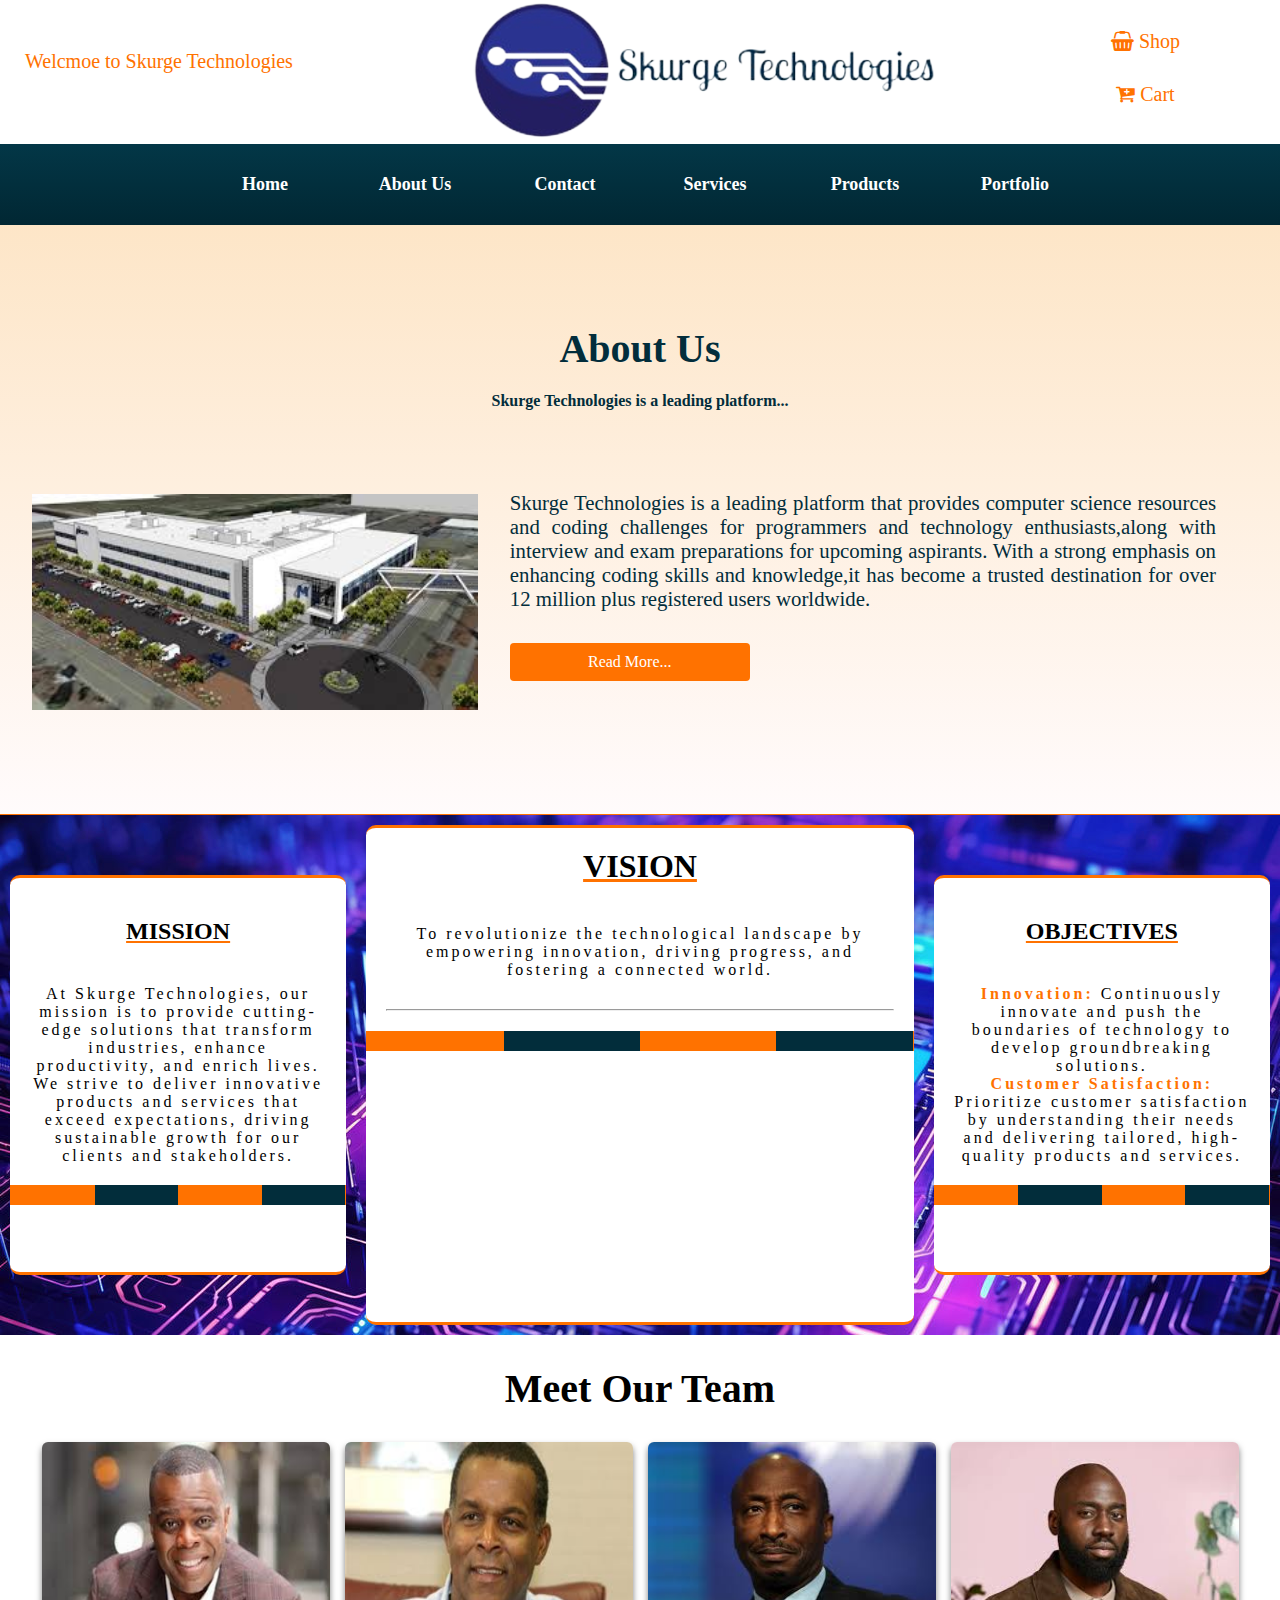
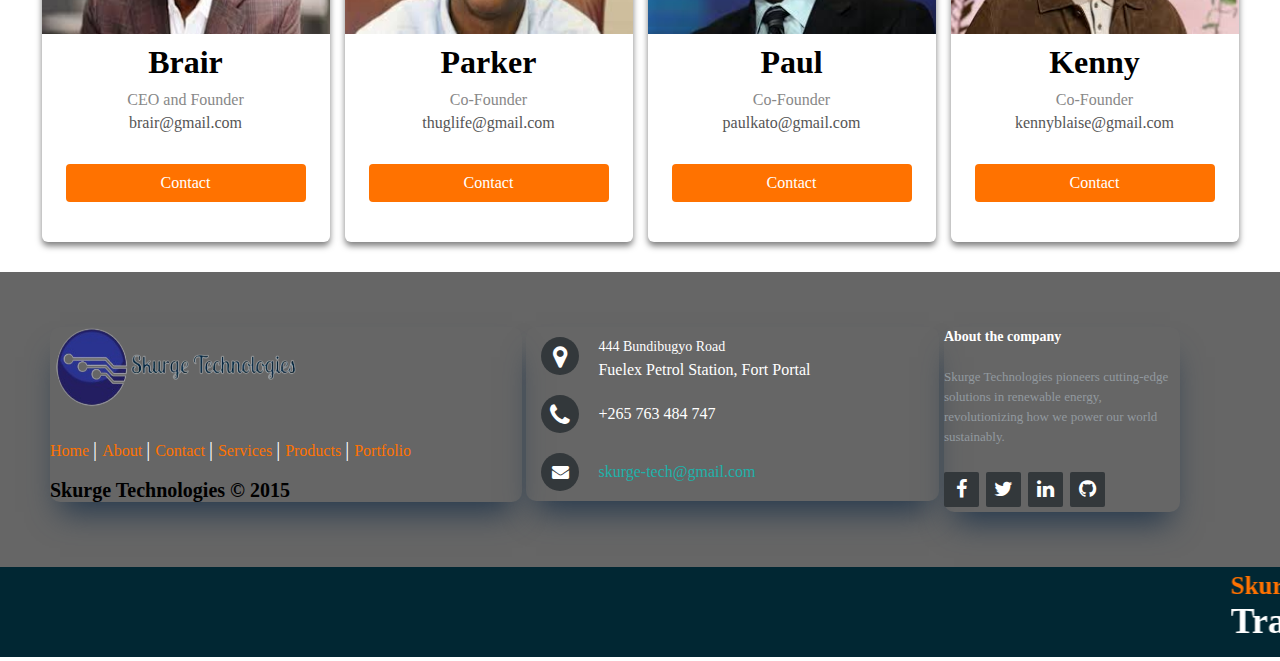
<file: html/about.html>
<!DOCTYPE html>
<html lang="en">
<head>
    <meta charset="UTF-8">
    <meta name="viewport" content="width=device-width, initial-scale=1.0">
    <title>About Us</title>
    <link rel="stylesheet" href="../style.css">
    <link rel="stylesheet" href="../css/abt.css">
    <link rel="stylesheet" href="../css/responsive.css">
    <link rel="shortcut icon" href="../img/favicon.png" type="image/x-icon">
    <link rel="stylesheet" href="https://cdnjs.cloudflare.com/ajax/libs/font-awesome/4.7.0/css/font-awesome.min.css">
</head>
<body>

    <header>
        <div class="header-cont cont1">
            <p>
                Welcmoe to Skurge Technologies
            </p>
        </div>
    
        <div class="logo">
            <img src="../img/logo-skurge-tech.png" alt="">
        </div>
    
        <div class="header-cont cont2">
          <p><a href="../html/single.html"><i class="fa fa-shopping-basket" aria-hidden="true"></i>  Shop</a></p>
          <p><a href="../html/cart.html"><i class="fa fa-cart-plus" aria-hidden="true"></i>  Cart</a></p>
        </div>
        
    </header>

    <div class="nav-bar">
        <ul>
          <li class="active"><a href="../index.html">Home</a></li>
          <li><a href="about.html">About Us</a>
            <div class="sub-menu">
                <ul>
                    <li><a href="#abt">About</a></li>
                    <li><a href="#v-m-o">Vision</a></li>
                    <li><a href="#team">Team</a></li>
                </ul>
            </div>
          </li>
          <li><a href="contact.html">Contact</a></li>
          <li><a href="services.html">Services</a></li>
          <li><a href="products.html">Products</a></li>
          <li><a href="portfolio.html">Portfolio</a>
            <div class="sub-menu">
                <ul>
                  <li><a href="portfolio.html#projs">Projects</a></li>
                  <li><a href="portfolio.html#tests">Tesimonials</a></li>
                </ul>
            </div>
        </li>
        </ul>
    </div>

    <section id="abt" class="about">
        <h1>About Us</h1>
        <p style="font-weight: bold">Skurge Technologies is a leading platform...</p>
        <div class="about-info">
            <div class="about-img">
                <img src="../img/build1.jpeg" alt="Skurge Technologies">
            </div>
            <div>
            <p> Skurge Technologies is a leading platform
                that provides computer science resources
                and coding challenges for programmers and
                technology enthusiasts,along with interview
                and exam preparations for upcoming aspirants.
                With a strong emphasis on enhancing coding skills
                and knowledge,it has become a trusted destination
                for over 12 million plus registered users worldwide.
            </p>
                <button class="button-abt"><a href="#v-m-o">Read More...</a></button>
            </div>
        </div>
    </section>

    <div id="v-m-o" class="v-m-o">

        <div class="mission">
            <div class="miss-head">
                <h2>MISSION</h2>
            </div>

            <div class="miss-para">
                <p>At Skurge Technologies, our mission is to provide cutting-edge solutions that transform industries, enhance productivity, and enrich lives. We strive to deliver innovative products and services that exceed expectations, driving sustainable growth for our clients and stakeholders.</p>
            </div>

            <div class="color">
                <div class="orange"></div>
                <div class="dark-teal"></div>
                <div class="orange"></div>
                <div class="dark-teal"></div>
            </div>
        </div>

        <div class="vision">
            <div class="vis-head">
                <h1>VISION</h1>
            </div>

            <div class="vis-para">
                <p class="p1">To revolutionize the technological landscape by empowering innovation, driving progress, and fostering a connected world.</p>

                <hr>

                <p class="p2">We strive to deliver innovative products and services that exceed expectations, driving sustainable growth for our clients and stakeholders. <br>
                    Expand our global presence and make a positive impact on communities by leveraging technology for social good and sustainability.
                </p>
            </div>

            <div class="color">
                <div class="orange"></div>
                <div class="dark-teal"></div>
                <div class="orange"></div>
                <div class="dark-teal"></div>
            </div>
        </div>

        <div class="objectives">
            <div class="obj-head">
                <h2>OBJECTIVES</h2>
            </div>

            <div class="obj-para">
                <p><span>Innovation:</span> Continuously innovate and push the boundaries of technology to develop groundbreaking solutions. <br>

                    <span>Customer Satisfaction:</span> Prioritize customer satisfaction by understanding their needs and delivering tailored, high-quality products and services. <br>
                </p>
            </div>

            <div class="color">
                <div class="orange"></div>
                <div class="dark-teal"></div>
                <div class="orange"></div>
                <div class="dark-teal"></div>
            </div>
        </div>

    </div>
 
    <section id="team" class="team">
        <h1>Meet Our Team</h1>
        <div class="team-cards">

            <div class="card">
                <div class="card-img">
                    <img src="../img/team-faces/brair.jpeg" alt="User 1">
                </div>
                <div class="card-info">
                    <h2 class="card-name">Brair</h2>
                    <p class="card-role">CEO and Founder</p>
                    <p class="card-email">brair@gmail.com</p>
                    <p><button class="button-abt"><a href="mailto:brair@gmail.com">Contact</a></button></p>
                </div>
            </div>
 
            <!-- Card 2 -->
           
            <div class="card">
                <div class="card-img">
                    <img src="../img/team-faces/parker.jpeg" alt="User 1">
                </div>
                <div class="card-info">
                    <h2 class="card-name">Parker</h2>
                    <p class="card-role">Co-Founder</p>
                    <p class="card-email">thuglife@gmail.com</p>
                    <p><button class="button-abt"><a href="mailto:thuglife@gmail.com">Contact</a></button></p>
                </div>
            </div>
           
            <!-- Card 3 -->
           
            <div class="card">
                <div class="card-img">
                    <img src="../img/team-faces/paul.jpeg" alt="User 1">
                </div>
                <div class="card-info">
                    <h2 class="card-name">Paul</h2>
                    <p class="card-role">Co-Founder</p>
                    <p class="card-email">paulkato@gmail.com</p>
                    <p><button class="button-abt"><a href="mailto:paulkato@gmail.com">Contact</a></button></p>
                </div>
            </div>

            <div class="card">
                <div class="card-img">
                    <img src="../img/team-faces/kenny.jpeg" alt="User 1">
                </div>
                <div class="card-info">
                    <h2 class="card-name">Kenny</h2>
                    <p class="card-role">Co-Founder</p>
                    <p class="card-email">kennyblaise@gmail.com</p>
                    <p><button class="button-abt"><a href="mailto:kennyblaise@gmail.com">Contact</a></button></p>
                </div>
            </div>
        </div>
    </section>

    <footer class="footer-distributed">

        <div class="footer-left">

            <!-- <h3>Company<span>logo</span></h3> -->
            <img src="../img/logo-skurge-tech.png" alt="company logo">

            <p class="footer-links">
                <a href="../index.html" class="link-1">Home</a>
                
                <a href="about.html">About</a>
            
                <a href="contact.html">Contact</a>
            
                <a href="services.html">Services</a>
                
                <a href="products.html">Products</a>
                
                <a href="portfolio.html">Portfolio</a>
            </p>

            <p class="footer-company-name"><span>Skurge Technologies</span> © 2015</p>
        </div>

        <div class="footer-center">

            <div>
                <i class="fa fa-map-marker"></i>
                <p><span>444 Bundibugyo Road</span> Fuelex Petrol Station, Fort Portal</p>
            </div>

            <div>
                <i class="fa fa-phone"></i>
                <p>+265 763 484 747</p>
            </div>

            <div>
                <i class="fa fa-envelope"></i>
                <p><a href="mailto:karamagihenry911@gmail.com">skurge-tech@gmail.com</a></p>
            </div>

        </div>

        <div class="footer-right">

            <p class="footer-company-about">
                <span>About the company</span>
                Skurge Technologies pioneers cutting-edge solutions in renewable energy, revolutionizing how we power our world sustainably.
            </p>

            <div class="footer-icons">

                <a href="facebook.com"><i class="fa fa-facebook"></i></a>
                <a href="https://twitter.com/home?utm_source=homescreen&utm_medium=shortcut"><i class="fa fa-twitter" aria-hidden="true"></i></a>
                <a href="https://www.linkedin.com/jobs/jam/"><i class="fa fa-linkedin"></i></a>
                <a href="https://github.com/"><i class="fa fa-github"></i></a>

            </div>

        </div>

    </footer>

    <div class="main"> 
        <marquee class="marq"  
                 direction="left" loop=""> 
            <div class="marq-title"> 
                Skurge Technologies 
            </div>
            
            <div class="marq-content"> 
                Transforming how the world uses information 
            </div> 
        </marquee> 
    </div>
</body>
</html>
</file>
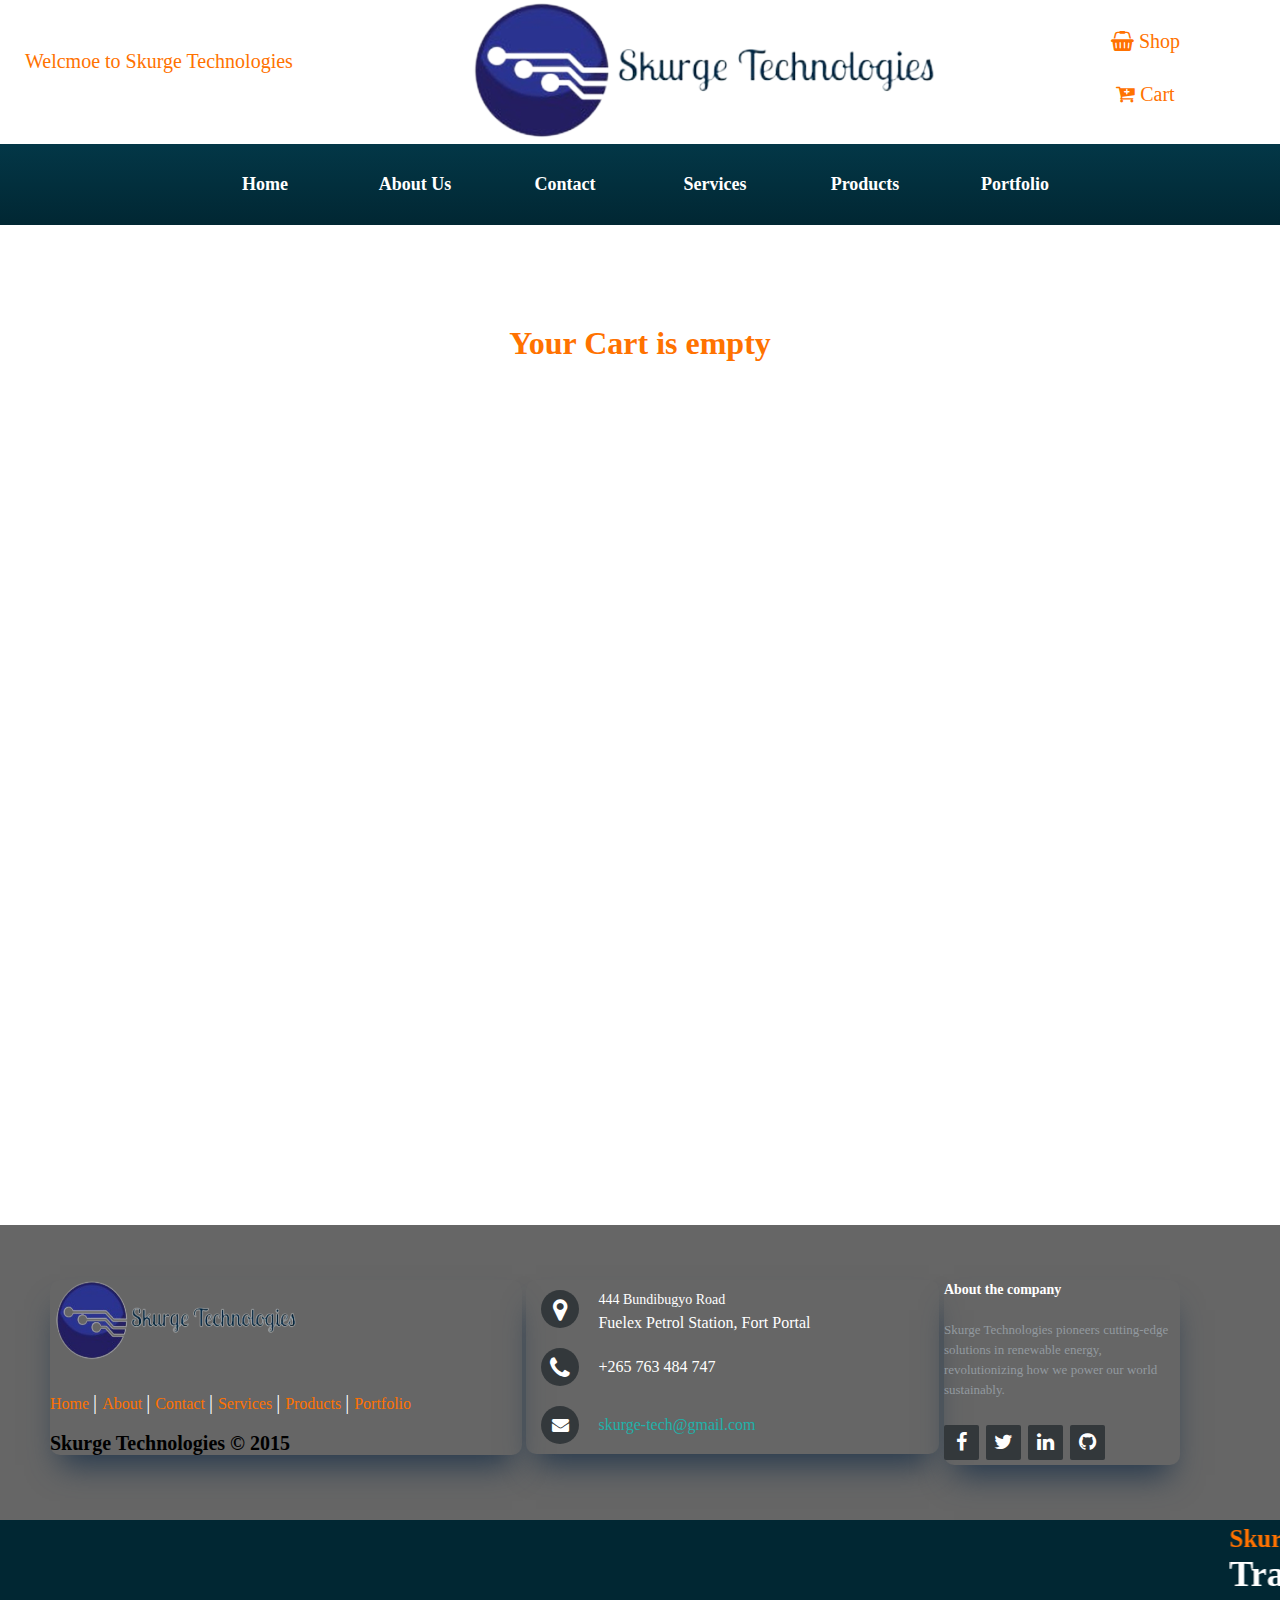
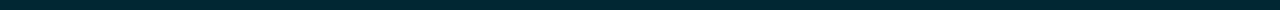
<file: html/cart.html>
<!DOCTYPE html>
<html lang="en">
<head>
    <meta charset="UTF-8">
    <meta name="viewport" content="width=device-width, initial-scale=1.0">
    <title>Cart</title>
    <link rel="stylesheet" href="../style.css">
    <link rel="stylesheet" href="../css/cart.css">
    <link rel="stylesheet" href="../css/responsive.css">
    <link rel="shortcut icon" href="../img/favicon.png" type="image/x-icon">
    <link rel="stylesheet" href="https://cdnjs.cloudflare.com/ajax/libs/font-awesome/4.7.0/css/font-awesome.min.css">
</head>
<body>
    <header>
        <div class="header-cont cont1">
            <p>
                Welcmoe to Skurge Technologies
            </p>
        </div>
    
        <div class="logo">
            <img src="../img/logo-skurge-tech.png" alt="">
        </div>
    
        <div class="header-cont cont2">
          <p><a href="single.html"><i class="fa fa-shopping-basket" aria-hidden="true"></i>  Shop</a></p>
          <p><a href="cart.html"><i class="fa fa-cart-plus" aria-hidden="true"></i>  Cart</a></p>
        </div>
        
    </header>
        
    <div class="nav-bar">
            <ul>
              <li class="active"><a href="../index.html">Home</a></li>
              <li><a href="about.html">About Us</a>
                <div class="sub-menu">
                  <ul>
                      <li><a href="about.html#abt">About</a></li>
                      <li><a href="about.html#v-m-o">Vision</a></li>
                      <li><a href="about.html#team">Team</a></li>
                  </ul>
              </div>
              </li>
              <li><a href="contact.html">Contact</a></li>
              <li><a href="services.html">Services</a></li>
              <li><a href="products.html">Products</a></li>
              <li><a href="portfolio.html">Portfolio</a>
                <div class="sub-menu">
                  <ul>
                    <li><a href="portfolio.html#projs">Projects</a></li>
                    <li><a href="portfolio.html#tests">Tesimonials</a></li>
                  </ul>
              </div>
              </li>
            </ul>
    </div>

    <section id="main">
        <div id="container">
            <h1 id="cart-info">
                Your Cart is empty
            </h1>
        </div>
    </section>

    <!-- footer -->
    <footer class="footer-distributed">

        <div class="footer-left">
  
            <!-- <h3>Company<span>logo</span></h3> -->
            <img src="../img/logo-skurge-tech.png" alt="company logo">
  
            <p class="footer-links">
                <a href="../index.html" class="link-1">Home</a>
                
                <a href="about.html">About</a>
            
                <a href="contact.html">Contact</a>
            
                <a href="services.html">Services</a>
                
                <a href="products.html">Products</a>
                
                <a href="portfolio.html">Portfolio</a>
            </p>
  
            <p class="footer-company-name"><span>Skurge Technologies</span> © 2015</p>
        </div>
  
        <div class="footer-center">
  
            <div>
                <i class="fa fa-map-marker"></i>
                <p><span>444 Bundibugyo Road</span> Fuelex Petrol Station, Fort Portal</p>
            </div>
  
            <div>
                <i class="fa fa-phone"></i>
                <p>+265 763 484 747</p>
            </div>
  
            <div>
                <i class="fa fa-envelope"></i>
                <p><a href="mailto:karamagihenry911@gmail.com">skurge-tech@gmail.com</a></p>
            </div>
  
        </div>
  
        <div class="footer-right">
  
            <p class="footer-company-about">
                <span>About the company</span>
                Skurge Technologies pioneers cutting-edge solutions in renewable energy, revolutionizing how we power our world sustainably.
            </p>
  
            <div class="footer-icons">
  
                <a href="facebook.com"><i class="fa fa-facebook"></i></a>
                <a href="https://twitter.com/home?utm_source=homescreen&utm_medium=shortcut"><i class="fa fa-twitter" aria-hidden="true"></i></a>
                <a href="https://www.linkedin.com/jobs/jam/"><i class="fa fa-linkedin"></i></a>
                <a href="https://github.com/"><i class="fa fa-github"></i></a>
  
            </div>
  
        </div>
  
    </footer>

    <!-- marquee -->
    <div class="main"> 
        <marquee class="marq"  
                 direction="left" loop=""> 
            <div class="marq-title"> 
                Skurge Technologies 
            </div>
            
            <div class="marq-content"> 
                Transforming how the world uses information 
            </div> 
        </marquee> 
    </div>
</body>
</html>
</file>
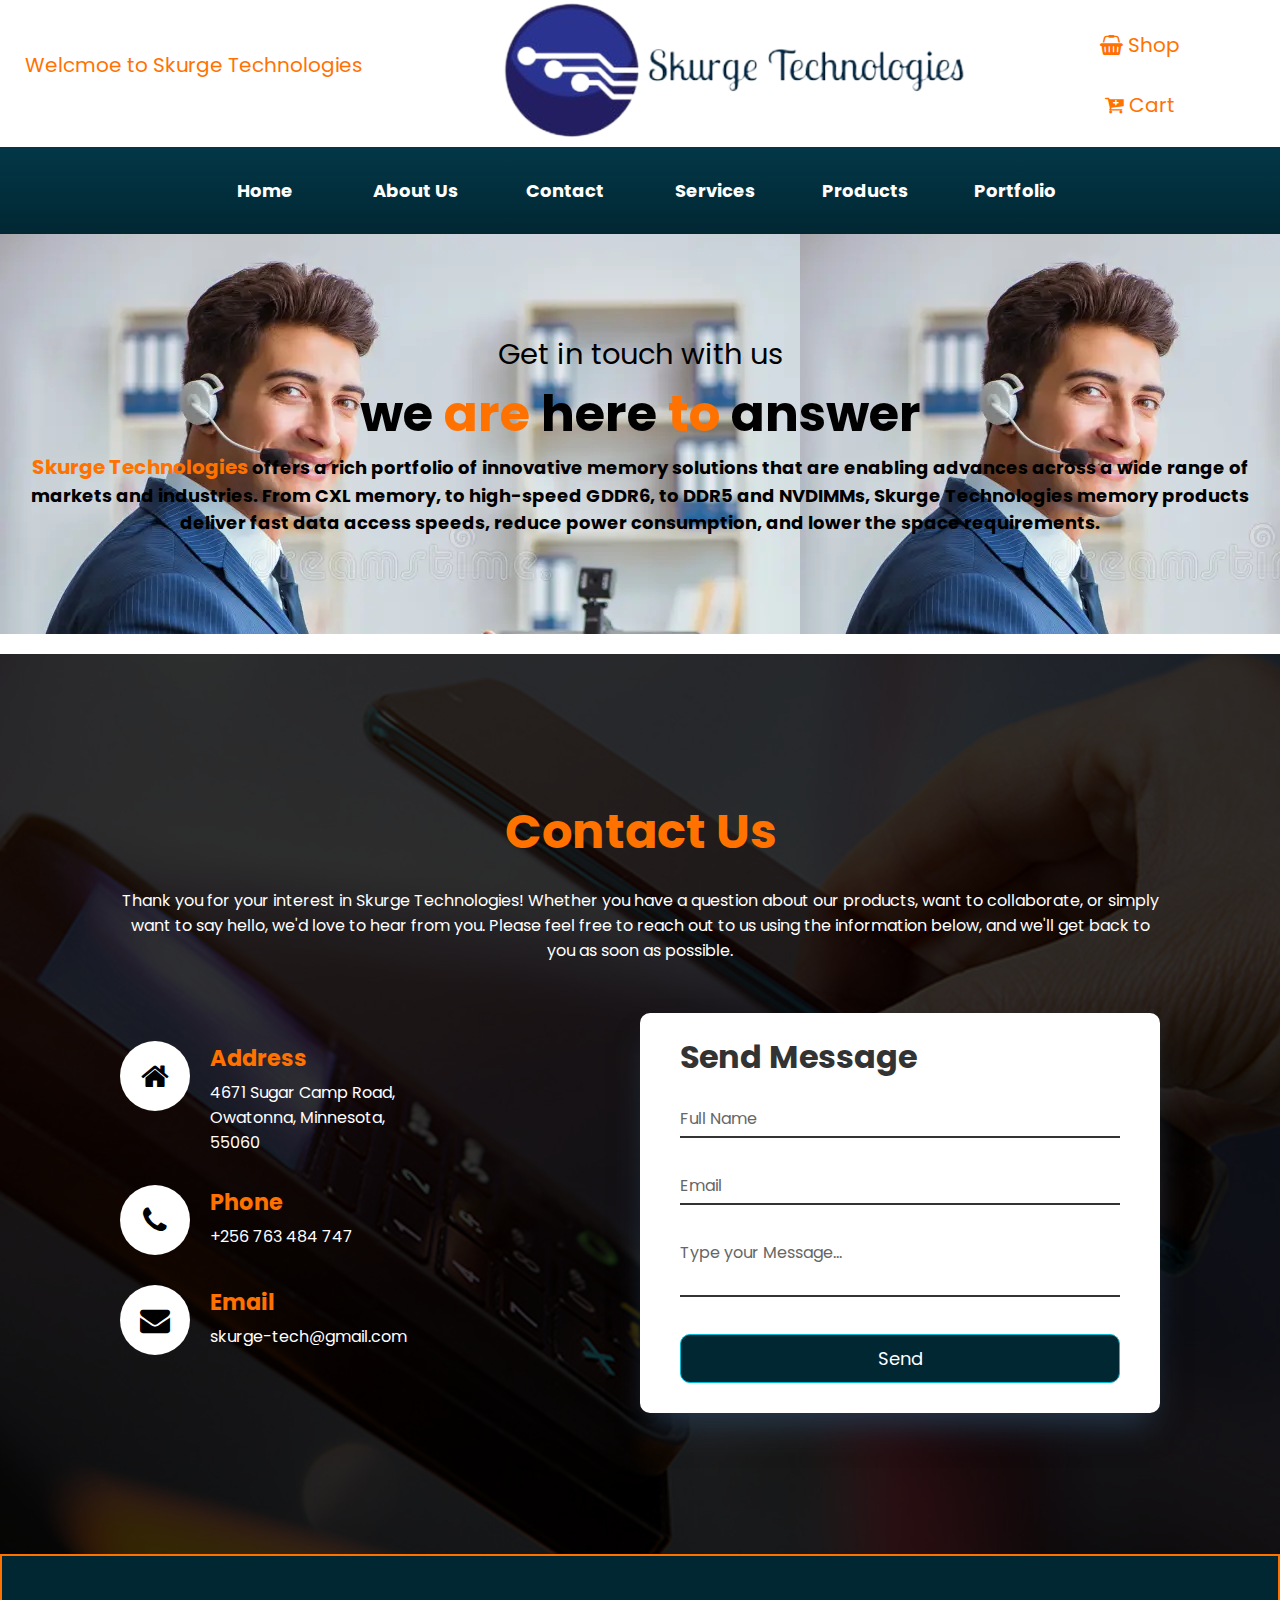
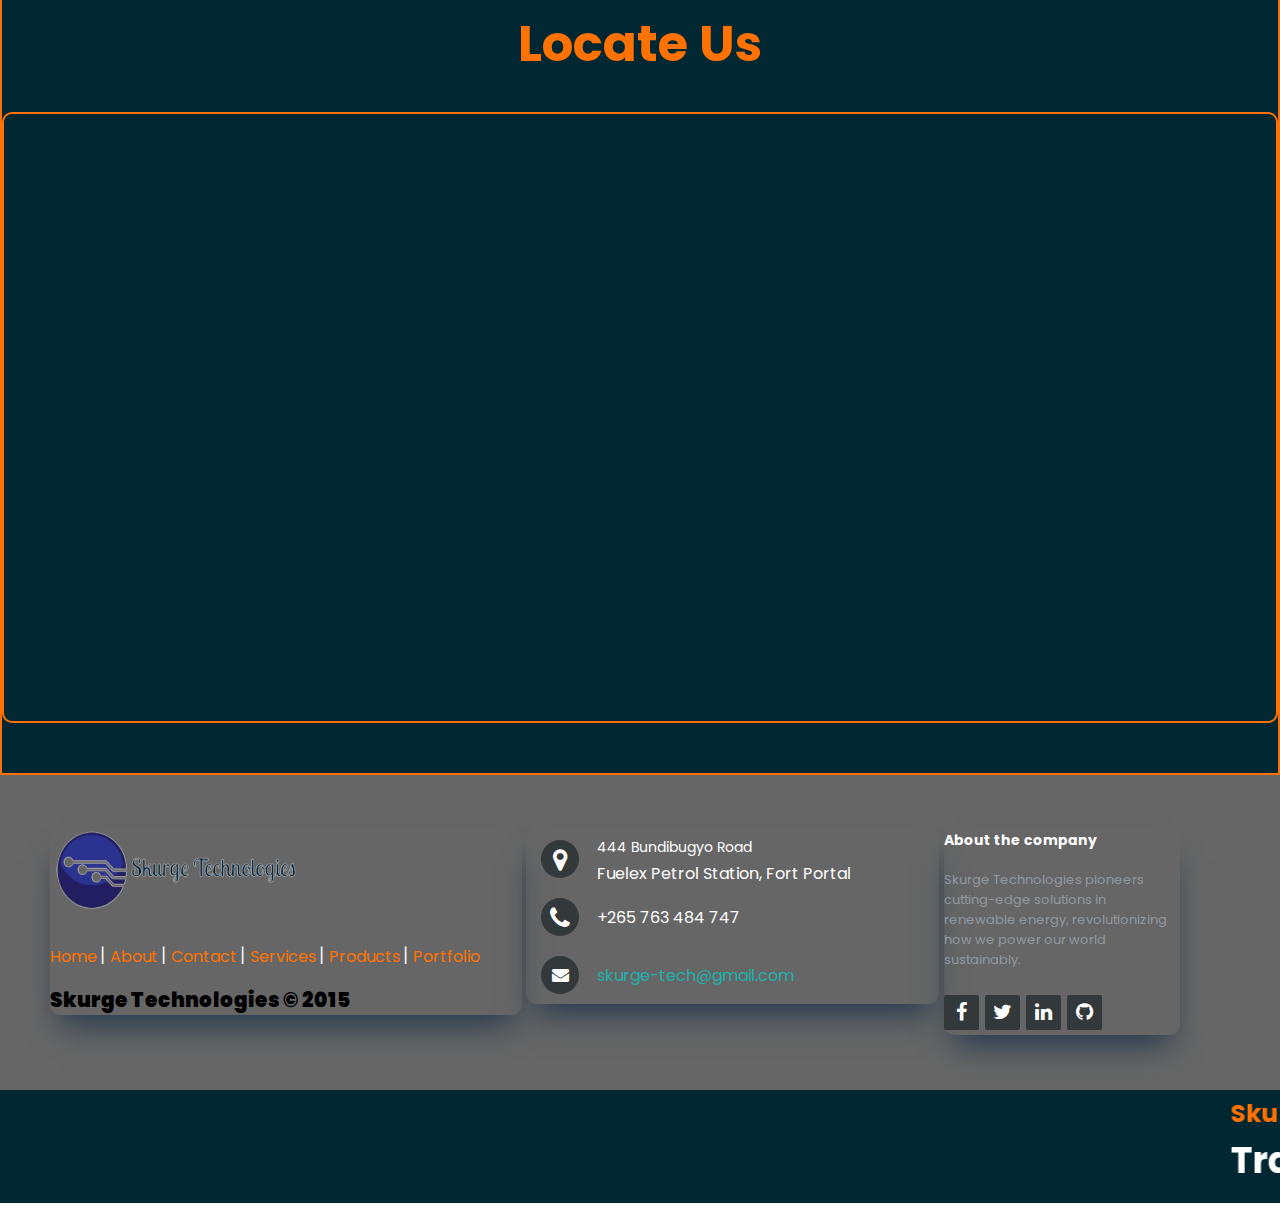
<file: html/contact.html>
<!DOCTYPE html>
<html lang="en">
<head>
    <meta charset="UTF-8">
    <meta name="viewport" content="width=device-width, initial-scale=1.0">
    <title>Contact Us</title>
    <link rel="stylesheet" href="../style.css">
    <link rel="stylesheet" href="../css/cont.css">
    <link rel="stylesheet" href="../css/responsive.css">
    <link rel="shortcut icon" href="../img/favicon.png" type="image/x-icon">
    <link rel="stylesheet" href="https://cdnjs.cloudflare.com/ajax/libs/font-awesome/4.7.0/css/font-awesome.min.css">
</head>
<body>

  <header>
    <div class="header-cont cont1">
        <p>
            Welcmoe to Skurge Technologies
        </p>
    </div>

    <div class="logo">
        <img src="../img/logo-skurge-tech.png" alt="">
    </div>

    <div class="header-cont cont2">
      <p><a href="single.html"><i class="fa fa-shopping-basket" aria-hidden="true"></i>  Shop</a></p>
      <p><a href="cart.html"><i class="fa fa-cart-plus" aria-hidden="true"></i>  Cart</a></p>
    </div>
    
</header>

    <div class="nav-bar">
        <ul>
          <li class="active"><a href="../index.html">Home</a></li>
          <li><a href="about.html">About Us</a>
            <div class="sub-menu">
              <ul>
                  <li><a href="about.html#abt">About</a></li>
                  <li><a href="about.html#v-m-o">Vision</a></li>
                  <li><a href="about.html#team">Team</a></li>
              </ul>
          </div>
          </li>
          <li><a href="contact.html">Contact</a></li>
          <li><a href="services.html">Services</a></li>
          <li><a href="products.html">Products</a></li>
          <li><a href="portfolio.html">Portfolio</a>
            <div class="sub-menu">
              <ul>
                <li><a href="portfolio.html#projs">Projects</a></li>
                <li><a href="portfolio.html#tests">Tesimonials</a></li>
              </ul>
          </div>
          </li>
        </ul>
    </div>

    <section id="hero">
        <div class="hero-banner">
            <span class="hero-banner-pretitle">Get in touch with us</span>
            <h1 class="hero-banner-heading"><span>we</span> are <span>here</span> to <span>answer</span></h1>
            <p class="hero-banner-description"><span>Skurge Technologies</span> offers a rich portfolio of innovative memory solutions that are enabling advances across  a wide range of markets and industries. From CXL memory, to high-speed GDDR6, to DDR5 and NVDIMMs, Skurge Technologies memory products deliver fast data access speeds, reduce power consumption, and lower the space requirements. </p>
        </div>
    </section>

    <main class="cd__main">
        <section>
   
   <div class="section-header">
     <div class="container">
       <h2>Contact Us</h2>
       <p>Thank you for your interest in Skurge Technologies! Whether you have a question about our products, want to collaborate, or simply want to say hello, we'd love to hear from you. Please feel free to reach out to us using the information below, and we'll get back to you as soon as possible.</p>
     </div>
   </div>
   
   <div class="container">
     <div class="row">
       
       <div class="contact-info">
         <div class="contact-info-item">
           <div class="contact-info-icon">
             <i class="fa fa-home"></i>
           </div>
           
           <div class="contact-info-content">
             <h4>Address</h4>
             <p>4671 Sugar Camp Road,<br/> Owatonna, Minnesota, <br/>55060</p>
           </div>
         </div>
         
         <div class="contact-info-item">
           <div class="contact-info-icon">
             <i class="fa fa-phone"></i>
           </div>
           
           <div class="contact-info-content">
             <h4>Phone</h4>
             <p>+256 763 484 747</p>
           </div>
         </div>
         
         <div class="contact-info-item">
           <div class="contact-info-icon">
             <i class="fa fa-envelope"></i>
           </div>
           
           <div class="contact-info-content">
             <h4>Email</h4>
            <p>skurge-tech@gmail.com</p>
           </div>
         </div>
       </div>
       
       <div class="contact-form">
         <form action="" id="contact-form">
           <h2>Send Message</h2>
           <div class="input-box">
             <input type="text" required="true" name="">
             <span>Full Name</span>
           </div>
           
           <div class="input-box">
             <input type="email" required="true" name="">
             <span>Email</span>
           </div>
           
           <div class="input-box">
             <textarea required="true" name=""></textarea>
             <span>Type your Message...</span>
           </div>
           
           <div class="input-box">
             <input onclick="Msg()" class="submit-btn" type="submit" value="Send" name="">
           </div>
         </form>
       </div>
       
     </div>
   </div>
        </section>
     </main>

     <section id="locate">
      <h1 class="locate-head" >Locate Us</h1>

      <div id="map">
        <iframe src="https://www.google.com/maps/embed?pb=!1m14!1m12!1m3!1d3989.5598347133673!2d30.274434252318486!3d0.6522012350326463!2m3!1f0!2f0!3f0!3m2!1i1024!2i768!4f13.1!5e0!3m2!1sen!2sug!4v1713168252118!5m2!1sen!2sug" width="800" height="600" style="border:0;" allowfullscreen="" loading="lazy" referrerpolicy="no-referrer-when-downgrade"></iframe>
      </div>
     </section>

     

     <footer class="footer-distributed">

      <div class="footer-left">

          <!-- <h3>Company<span>logo</span></h3> -->
          <img src="../img/logo-skurge-tech.png" alt="company logo">

          <p class="footer-links">
              <a href="../index.html" class="link-1">Home</a>
              
              <a href="about.html">About</a>
          
              <a href="contact.html">Contact</a>
          
              <a href="services.html">Services</a>
              
              <a href="products.html">Products</a>
              
              <a href="portfolio.html">Portfolio</a>
          </p>

          <p class="footer-company-name"><span>Skurge Technologies</span> © 2015</p>
      </div>

      <div class="footer-center">

          <div>
              <i class="fa fa-map-marker"></i>
              <p><span>444 Bundibugyo Road</span> Fuelex Petrol Station, Fort Portal</p>
          </div>

          <div>
              <i class="fa fa-phone"></i>
              <p>+265 763 484 747</p>
          </div>

          <div>
              <i class="fa fa-envelope"></i>
              <p><a href="mailto:karamagihenry911@gmail.com">skurge-tech@gmail.com</a></p>
          </div>

      </div>

      <div class="footer-right">

          <p class="footer-company-about">
              <span>About the company</span>
              Skurge Technologies pioneers cutting-edge solutions in renewable energy, revolutionizing how we power our world sustainably.
          </p>

          <div class="footer-icons">

              <a href="facebook.com"><i class="fa fa-facebook"></i></a>
              <a href="https://twitter.com/home?utm_source=homescreen&utm_medium=shortcut"><i class="fa fa-twitter" aria-hidden="true"></i></a>
              <a href="https://www.linkedin.com/jobs/jam/"><i class="fa fa-linkedin"></i></a>
              <a href="https://github.com/"><i class="fa fa-github"></i></a>

          </div>

      </div>

  </footer>

  <div class="main"> 
      <marquee class="marq"  
               direction="left" loop=""> 
          <div class="marq-title"> 
              Skurge Technologies 
          </div>
          
          <div class="marq-content"> 
              Transforming how the world uses information 
          </div> 
      </marquee> 
  </div>





  <script src="../js/buttonFunctions.js"></script>
</body>
</html>
</file>
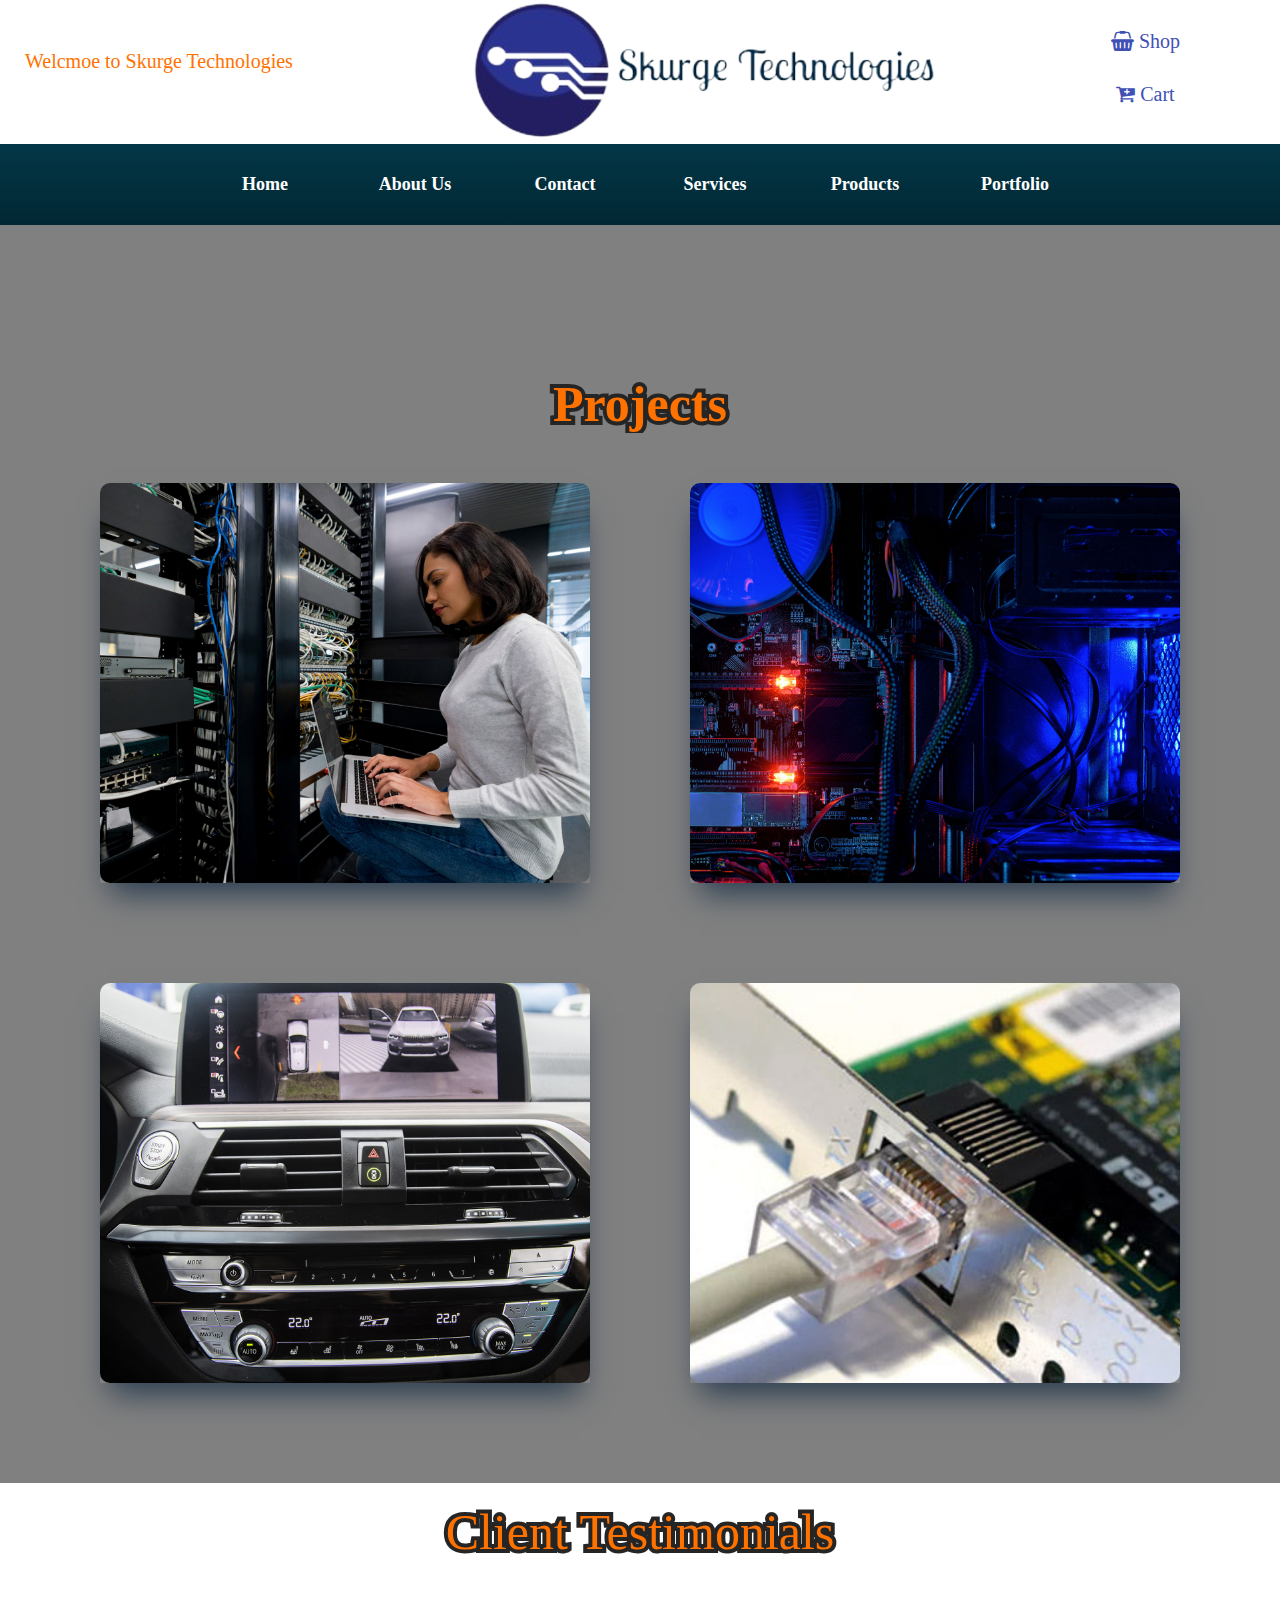
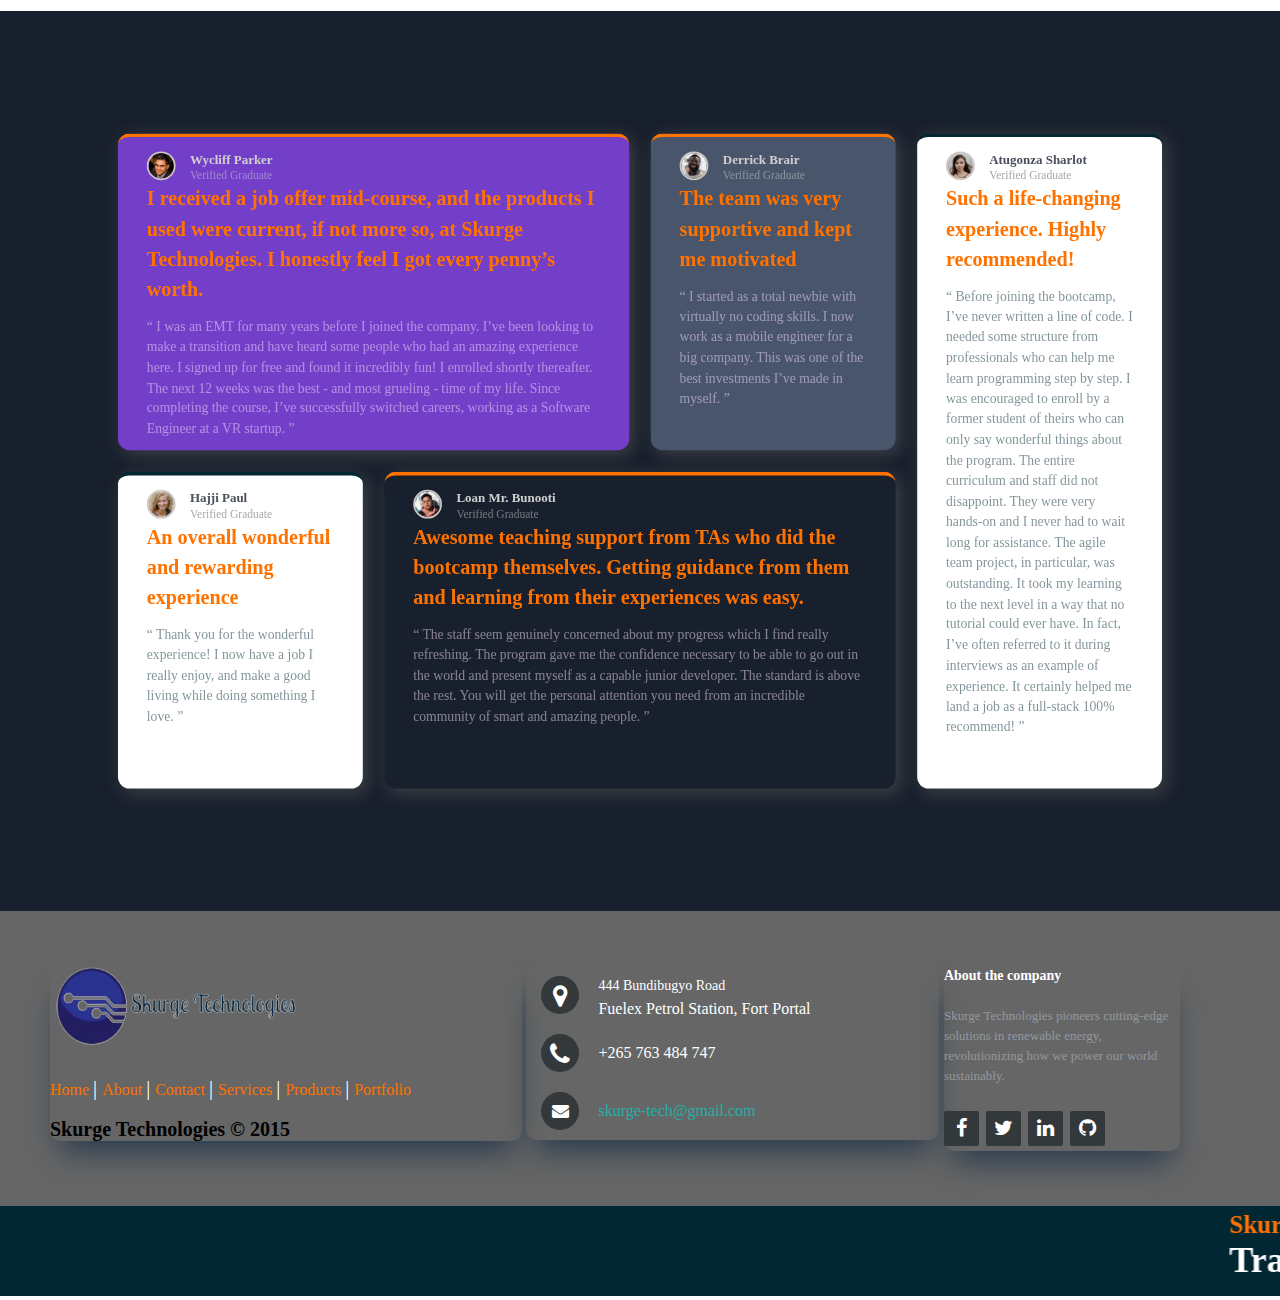
<file: html/portfolio.html>
<!DOCTYPE html>
<html lang="en">
<head>
    <meta charset="UTF-8">
    <meta name="viewport" content="width=device-width, initial-scale=1.0">
    <title>Portfolio</title>
    <link rel="stylesheet" href="../style.css">
    <link rel="stylesheet" href="../css/port.css">
    <link rel="stylesheet" href="../css/responsive.css">
    <link rel="shortcut icon" href="../img/favicon.png" type="image/x-icon">
    <link rel="stylesheet" href="https://cdnjs.cloudflare.com/ajax/libs/font-awesome/4.7.0/css/font-awesome.min.css">
</head>
<body>

  <header>
    <div class="header-cont cont1">
        <p>
            Welcmoe to Skurge Technologies
        </p>
    </div>

    <div class="logo">
        <img src="../img/logo-skurge-tech.png" alt="">
    </div>

    <div class="header-cont cont2">
      <p><a href="single.html"><i class="fa fa-shopping-basket" aria-hidden="true"></i>  Shop</a></p>
      <p><a href="cart.html"><i class="fa fa-cart-plus" aria-hidden="true"></i>  Cart</a></p>
    </div>
    
</header>

    <div class="nav-bar">
        <ul>
          <li class="active"><a href="../index.html">Home</a></li>
          <li><a href="about.html">About Us</a>
              <div class="sub-menu">
                  <ul>
                      <li><a href="about.html#abt">About</a></li>
                      <li><a href="about.html#v-m-o">Vision</a></li>
                      <li><a href="about.html#team">Team</a></li>
                  </ul>
              </div>
          </li>
          <li><a href="contact.html">Contact</a></li>
          <li><a href="services.html">Services</a></li>
          <li><a href="products.html">Products</a></li>
          <li><a href="portfolio.html">Portfolio</a>
            <div class="sub-menu">
                <ul>
                  <li><a href="#projs">Projects</a></li>
                  <li><a href="#tests">Tesimonials</a></li>
                </ul>
            </div>
          </li>
        </ul>
    </div>

    <section id="projs" class="project-section active">
      <h1 class="project-heading">Projects</h1>
      <div class="project-container">
          <div class="project-card">
              <img src="../img/ip-routing.jpeg" class="project-img" alt="">
              <div class="project-content">
                  <h1 class="project-title">Network Monitoring System</h1>
                  <p class="project-info">
                    Develop a comprehensive system for monitoring and managing network infrastructure, including real-time monitoring of network traffic, and device health.
                  </p>
                  <div class="project-btn-grp">
                      <button class="project-btn github" ><a href="https://github.com/Henrico911/web-graphics.git">github repo</a> </button>
                      <button class="project-btn live">see live</button>
                  </div>
              </div>
          </div>
  
          <div class="project-card">
              <img src="../img/chasis.jpeg" class="project-img" alt="">
              <div class="project-content">
                  <h1 class="project-title">NetLink Connect</h1>
                  <p class="project-info">
                    Allowing users to set up and configure network connections, including establishing protocols, IP addresses, and security settings.
                  </p>
                  <div class="project-btn-grp">
                    <button class="project-btn github" ><a href="https://github.com/Henrico911/web-graphics.git">github repo</a> </button>
                      <button class="project-btn live">see live</button>
                  </div>
              </div>
          </div>
  
          <div class="project-card">
              <img src="../img/odb2.jpeg" class="project-img" alt="">
              <div class="project-content">
                  <h1 class="project-title">Real-Time Diagnostic Tool</h1>
                  <p class="project-info">
                    A diagnostic tool that connects to the vehicle's OBD2 port and provides real-time monitoring of engine performance, emissions, and system health. 
                  </p>
                  <div class="project-btn-grp">
                    <button class="project-btn github" ><a href="https://github.com/Henrico911/web-graphics.git">github repo</a> </button>
                      <button class="project-btn live">see live</button>
                  </div>
              </div>
          </div>
  
          <div class="project-card">
              <img src="../img/eth0.jpeg" class="project-img" alt="">
              <div class="project-content">
                  <h1 class="project-title">Ethernet-based Home Automation System</h1>
                  <p class="project-info">
                    a home automation system that utilizes Ethernet connections for communication between devices, allowing homeowners to control lighting.
                  </p>
                  <div class="project-btn-grp">
                    <button class="project-btn github" ><a href="https://github.com/Henrico911/web-graphics.git">github repo</a> </button>
                      <button class="project-btn live">see live</button>
                  </div>
              </div>
          </div>
  
      </div>
  </section>

  <center class="project-heading">Client Testimonials</center>

    <div id="tests" class="outerdiv">        
        <div class="innerdiv">
            <!-- div1 -->
            <div class="div1 eachdiv">
            <div class="userdetails">
              <div class="imgbox">
                <img src="../img/testimonials/image-daniel.jpg" alt="">
              </div>
              <div class="detbox">
                <p class="name">Wycliff Parker</p>
                <p class="designation">Verified Graduate</p>
              </div>
            </div>
            <div class="review">
              <h4>I received a job offer mid-course, and the products I used were current, if not more so, at Skurge Technologies. I honestly feel I got every penny’s worth.</h4>
              <p>“ I was an EMT for many years before I joined the company. I’ve been looking to make a transition and have heard some people who had an amazing experience here. I signed up for free and found it incredibly fun! I enrolled shortly thereafter. The next 12 weeks was the best - and most grueling - time of my life. Since completing the course, I’ve successfully switched careers, working as a Software Engineer at a VR startup. ”</p>
            </div>
            </div>

            <!-- div2 -->
            <div class="div2 eachdiv">
            <div class="userdetails">
              <div class="imgbox">
                <img src="../img/testimonials/image-jonathan.jpg" alt="">
              </div>
              <div class="detbox">
                <p class="name">Derrick Brair</p>
                <p class="designation">Verified Graduate</p>
              </div>
            </div>
            <div class="review">
              <h4>The team was very supportive and kept me motivated</h4>
            <p>“ I started as a total newbie with virtually no coding skills. I now work as a mobile engineer for a big company. This was one of the best investments I’ve made in myself. ”</p>
            </div>
            </div>

            <!-- div3 -->
            <div class="div3 eachdiv">
            <div class="userdetails">
              <div class="imgbox">
                <img src="../img/testimonials/image-kira.jpg" alt="">
              </div>
              <div class="detbox">
                <p class="name dark">Atugonza Sharlot</p>
                <p class="designation dark">Verified Graduate</p>
              </div>
            </div>
            <div class="review dark">
              <h4>Such a life-changing experience. Highly recommended!</h4>
              <p>“ Before joining the bootcamp, I’ve never written a line of code. I needed some structure from professionals who can help me learn programming step by step. I was encouraged to enroll by a former student of theirs who can only say wonderful things about the program. The entire curriculum and staff did not disappoint. They were very hands-on and I never had to wait long for assistance. The agile team project, in particular, was outstanding. It took my learning to the next level in a way that no tutorial could ever have. In fact, I’ve often referred to it during interviews as an example of experience. It certainly helped me land a job as a full-stack 100% recommend! ”</p>
            </div>
            </div>

            <!-- div4 -->
            <div class="div4 eachdiv">
            <div class="userdetails">
              <div class="imgbox">
                <img src="../img/testimonials/image-jeanette.jpg" alt="">
              </div>
              <div class="detbox">
                <p class="name dark">Hajji Paul</p>
                <p class="designation dark">Verified Graduate</p>
              </div>
            </div>
            <div class="review dark">
              <h4>An overall wonderful and rewarding experience</h4>
            <p>“ Thank you for the wonderful experience! I now have a job I really enjoy, and make a good living while doing something I love. ”</p>
            </div>
            </div>

            <!-- div5 -->
            <div class="div5 eachdiv">
            <div class="userdetails">
              <div class="imgbox">
                <img src="../img/testimonials/image-patrick.jpg" alt="">
              </div>
              <div class="detbox">
                <p class="name">Loan Mr. Bunooti</p>
                <p class="designation">Verified Graduate</p>
              </div>
            </div>
            <div class="review">
              <h4>Awesome teaching support from TAs who did the bootcamp themselves. Getting guidance from them and learning from their experiences was easy.</h4>
            <p>“ The staff seem genuinely concerned about my progress which I find really refreshing. The program gave me the confidence necessary to be able to go out in the world and present myself as a capable junior developer. The standard is above the rest. You will get the personal attention you need from an incredible community of smart and amazing people. ”</p>
            </div>
            </div>
        </div>
    </div>

    <footer class="footer-distributed">

      <div class="footer-left">

          <!-- <h3>Company<span>logo</span></h3> -->
          <img src="../img/logo-skurge-tech.png" alt="company logo">

          <p class="footer-links">
              <a href="../index.html" class="link-1">Home</a>
              
              <a href="about.html">About</a>
          
              <a href="contact.html">Contact</a>
          
              <a href="services.html">Services</a>
              
              <a href="products.html">Products</a>
              
              <a href="portfolio.html">Portfolio</a>
          </p>

          <p class="footer-company-name"><span>Skurge Technologies</span> © 2015</p>
      </div>

      <div class="footer-center">

          <div>
              <i class="fa fa-map-marker"></i>
              <p><span>444 Bundibugyo Road</span> Fuelex Petrol Station, Fort Portal</p>
          </div>

          <div>
              <i class="fa fa-phone"></i>
              <p>+265 763 484 747</p>
          </div>

          <div>
              <i class="fa fa-envelope"></i>
              <p><a href="mailto:karamagihenry911@gmail.com">skurge-tech@gmail.com</a></p>
          </div>

      </div>

      <div class="footer-right">

          <p class="footer-company-about">
              <span>About the company</span>
              Skurge Technologies pioneers cutting-edge solutions in renewable energy, revolutionizing how we power our world sustainably.
          </p>

          <div class="footer-icons">

              <a href="facebook.com"><i class="fa fa-facebook"></i></a>
              <a href="https://twitter.com/home?utm_source=homescreen&utm_medium=shortcut"><i class="fa fa-twitter" aria-hidden="true"></i></a>
              <a href="https://www.linkedin.com/jobs/jam/"><i class="fa fa-linkedin"></i></a>
              <a href="https://github.com/"><i class="fa fa-github"></i></a>

          </div>

      </div>

  </footer>

  <div class="main"> 
      <marquee class="marq"  
               direction="left" loop=""> 
          <div class="marq-title"> 
              Skurge Technologies 
          </div>
          
          <div class="marq-content"> 
              Transforming how the world uses information 
          </div> 
      </marquee> 
  </div>

    
</body>
</html>
</file>
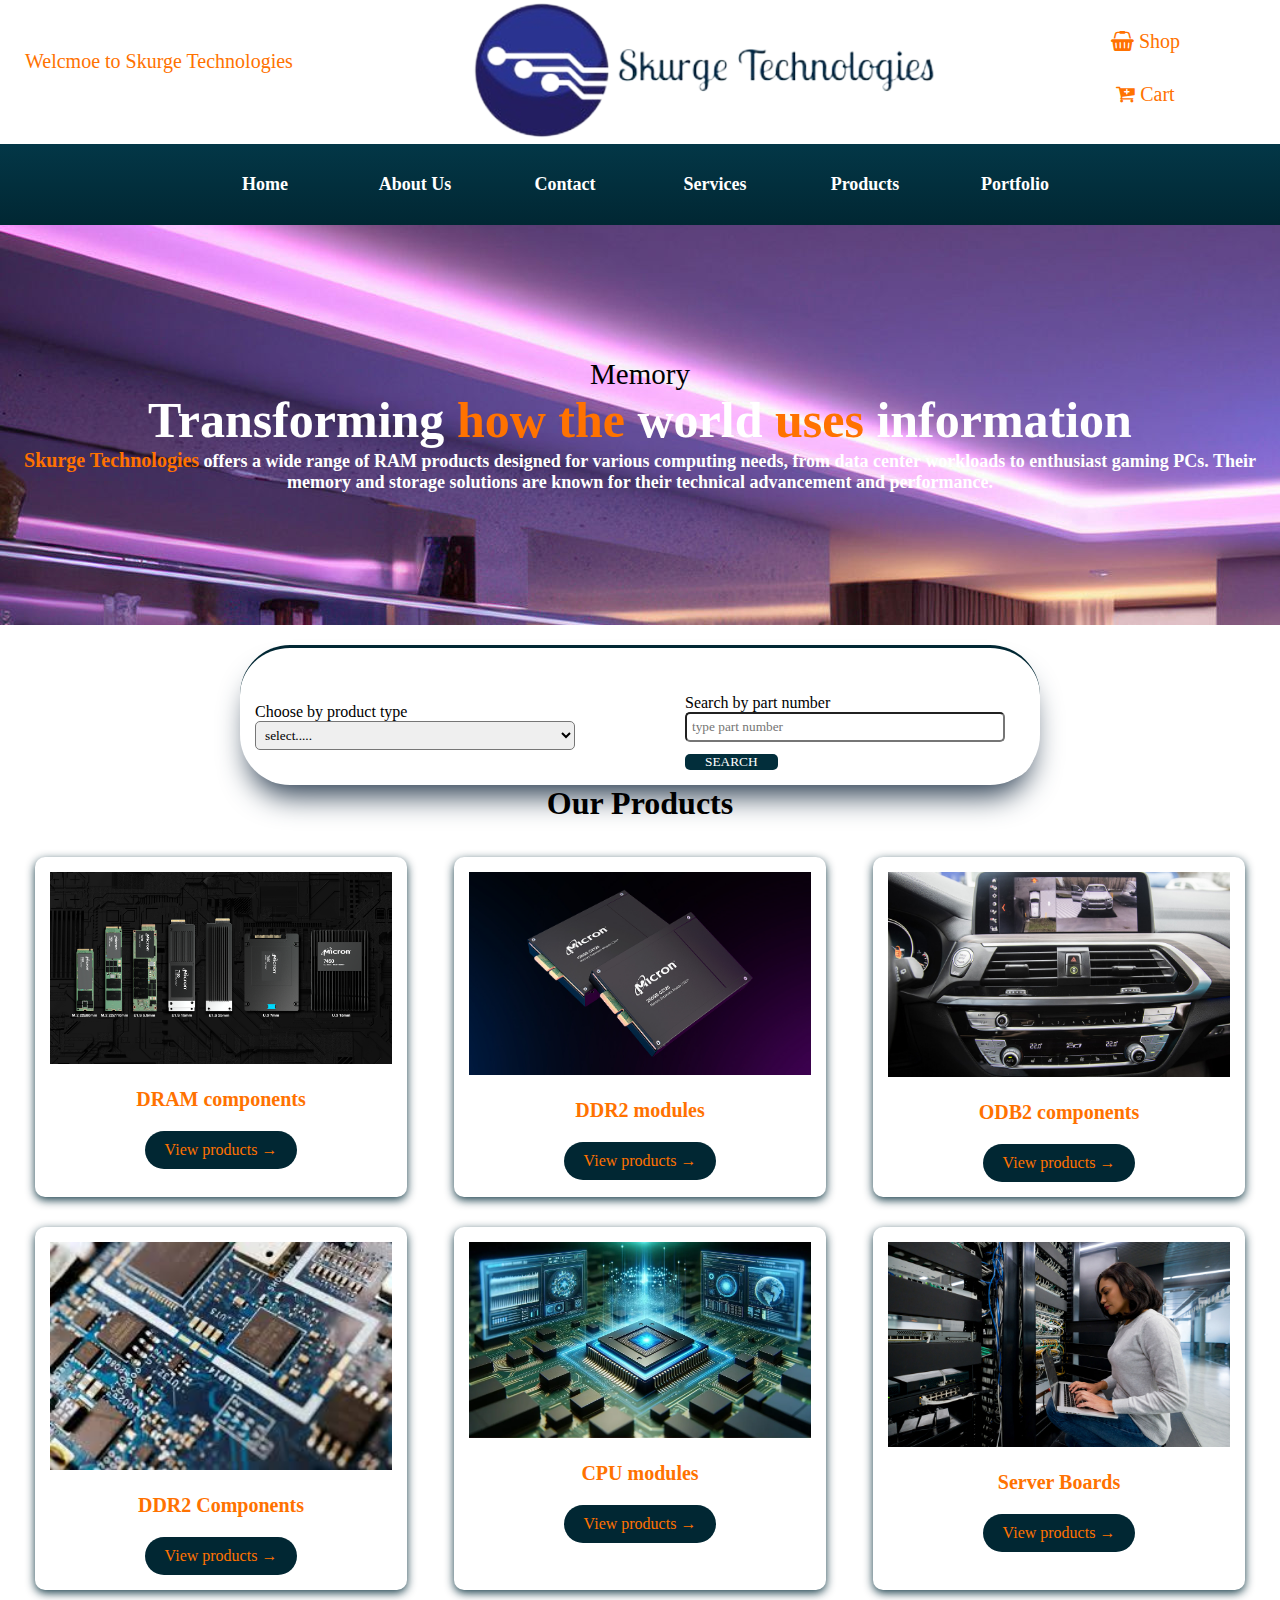
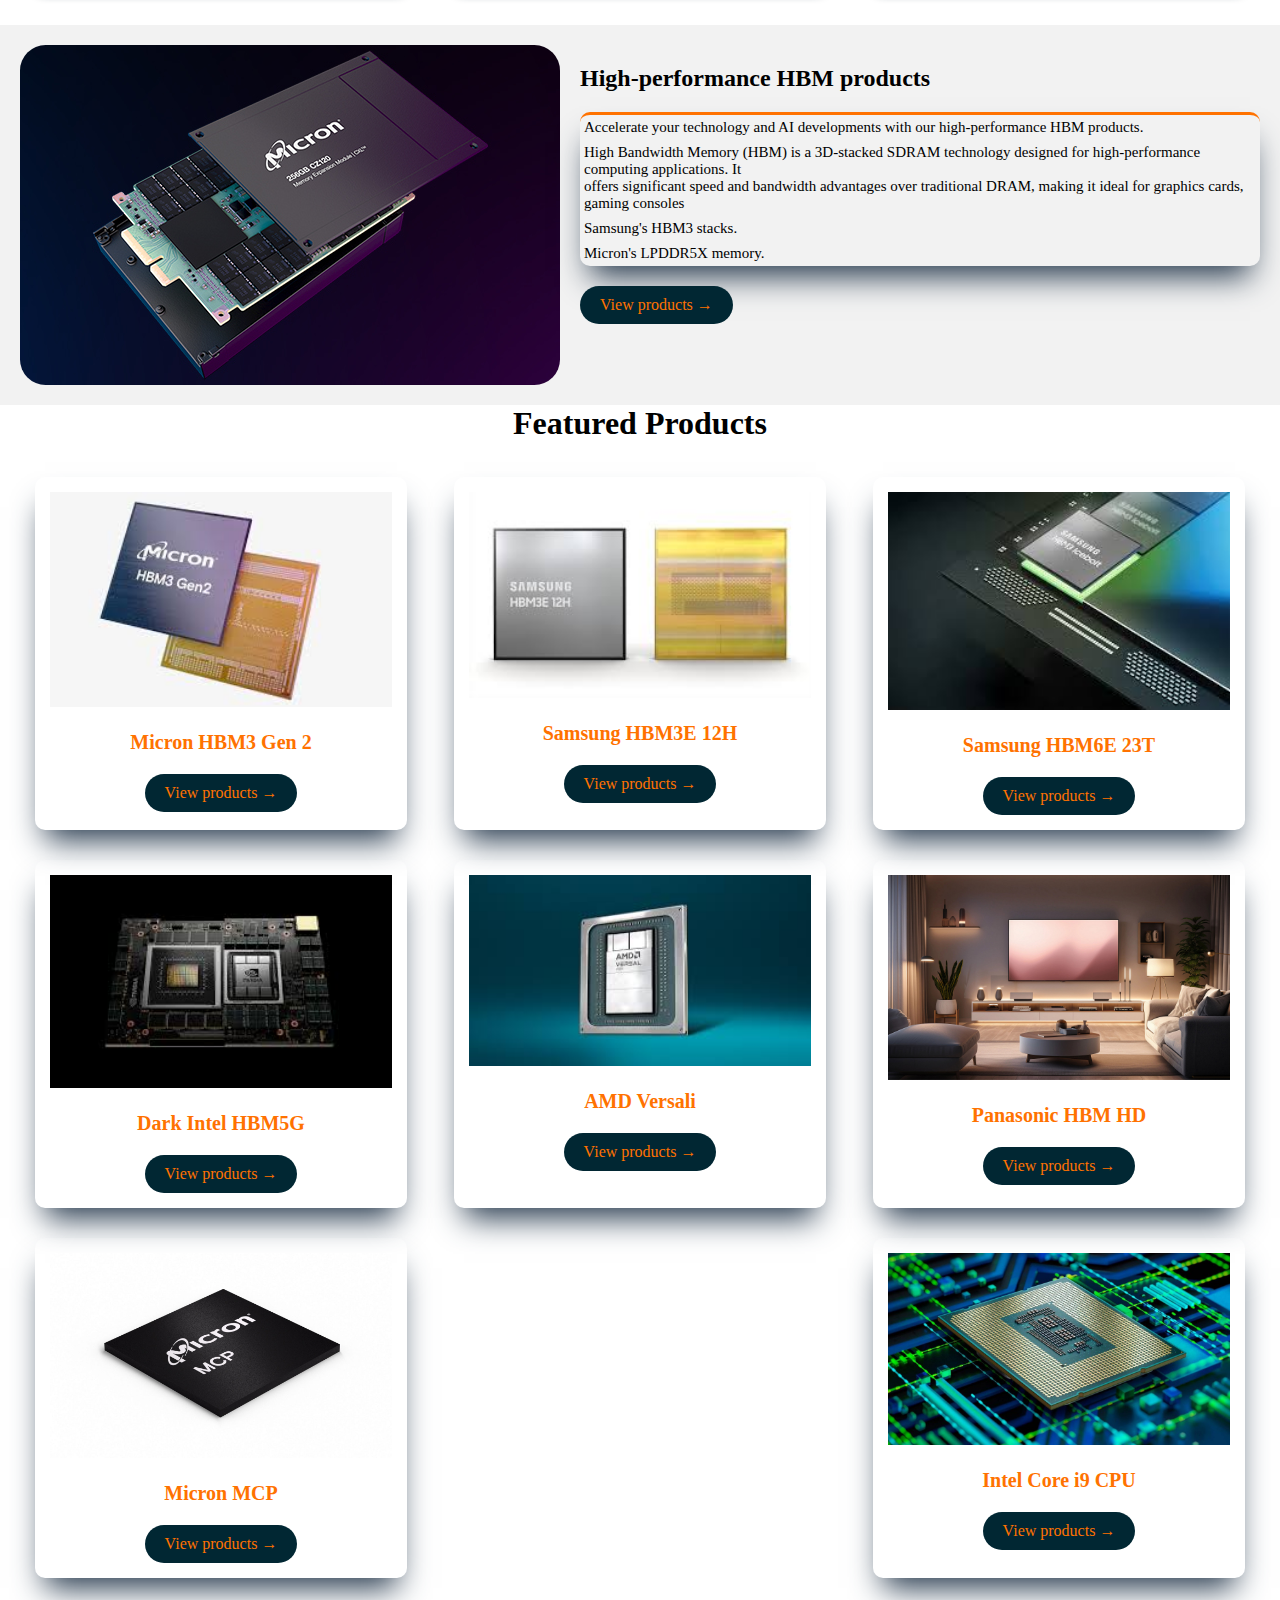
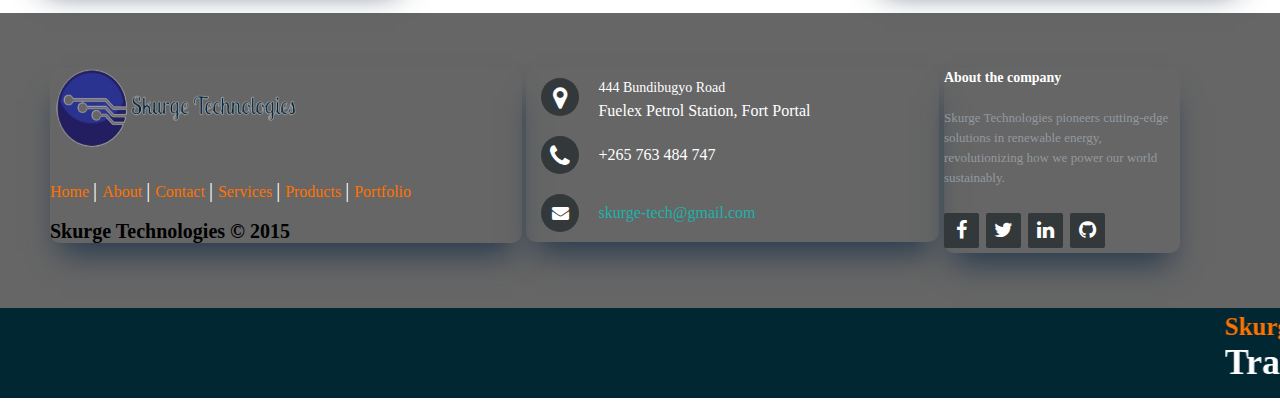
<file: html/products.html>
<!DOCTYPE html>
<html lang="en">
<head>
    <meta charset="UTF-8">
    <meta name="viewport" content="width=device-width, initial-scale=1.0">
    <title>Products</title>
    <link rel="stylesheet" href="../style.css">
    <link rel="stylesheet" href="../css/prod.css">
    <link rel="stylesheet" href="../css/responsive.css">
    <link rel="shortcut icon" href="../img/favicon.png" type="image/x-icon">
    <link rel="stylesheet" href="https://cdnjs.cloudflare.com/ajax/libs/font-awesome/4.7.0/css/font-awesome.min.css">
</head>
<body>

  <header>
    <div class="header-cont cont1">
        <p>
            Welcmoe to Skurge Technologies
        </p>
    </div>

    <div class="logo">
        <img src="../img/logo-skurge-tech.png" alt="">
    </div>

    <div class="header-cont cont2">
      <p><a href="single.html"><i class="fa fa-shopping-basket" aria-hidden="true"></i>  Shop</a></p>
      <p><a href="cart.html"><i class="fa fa-cart-plus" aria-hidden="true"></i>  Cart</a></p>
    </div>
    
</header>

  <div class="nav-bar">
    <ul>
      <li class="active"><a href="../index.html">Home</a></li>
      <li><a href="about.html">About Us</a>
        <div class="sub-menu">
          <ul>
              <li><a href="about.html#abt">About</a></li>
              <li><a href="about.html#v-m-o">Vision</a></li>
              <li><a href="about.html#team">Team</a></li>
          </ul>
      </div>
      </li>
      <li><a href="contact.html">Contact</a></li>
      <li><a href="services.html">Services</a></li>
      <li><a href="products.html">Products</a></li>
      <li><a href="portfolio.html">Portfolio</a>
        <div class="sub-menu">
          <ul>
            <li><a href="portfolio.html#projs">Projects</a></li>
            <li><a href="portfolio.html#tests">Tesimonials</a></li>
          </ul>
      </div>
      </li>
    </ul>
</div> 

    <section id="hero">
        <div class="hero-banner">
            <span class="hero-banner-pretitle">Memory</span>
            <h1 class="hero-banner-heading"><span>Transforming</span> how the <span>world</span> uses <span>information</span></h1>
            <p class="hero-banner-description"><span>Skurge Technologies</span> offers a wide range of RAM products designed for various computing needs, from data center workloads to enthusiast gaming PCs. Their memory and storage solutions are known for their technical advancement and performance. </p>
        </div>

        <div class="hero-banner-bg-img" style="background: url(../img/5g.jpeg);" title="computer monitors in purple hues"></div>

    </section>

    <section class="search-container">

        <!-- Choose by product type -->
        <section class="search-box">
            <label for="productType">Choose by product type</label><br/>
            
            <!-- Dropdown -->
            <select id="productType" name="productType">
              <option value="1"  selected>select.....</option>
              <option value="2"  >Apple products</option>
              <option value="3"  >Cloud Storage Resources</option>
              <option value="4"  >Database Management Systems</option>
              <option value="5"  >Cyber Strategy Products</option>
              <option value="6"  >Network equipment</option>
          </select><br/>
          
        </section>
    
          <!-- Search by part number -->
          <section class="search-box">
              <label for ="partNumber">Search by part number</label><br/>
    
              <!-- Text input field -->
              <input type ="text" id ="partNumber" name ="partNumber" placeholder="type part number"><br/>
    
              <!-- Search button -->
              <button type ="submit">SEARCH</button>
    
          </section>
    
    </section>

    <center>
        <h1 id="prods" class="section-heading">Our Products</h1>
    </center>


    <section class="fe-products-section">
        <div class="fe-product-card">
          <img src="../img/slide/m2.png" alt="DRAM components">
          <h2>DRAM components</h2>
          <a href="single.html#shop" class="fe-view-products">View products →</a>
        </div>
        
        <div class="fe-product-card">
          <img src="../img/slide/m3.png" alt="DRAM modules">
          <h2>DDR2 modules</h2>
          <a href="single.html#shop1" class="fe-view-products">View products →</a>
        </div>
      
        <div class="fe-product-card">
          <img src="../img/odb2.jpeg" alt="Low-power DRAM components">
          <h2>ODB2 components</h2>
          <a href="single.html#shop2" class="fe-view-products">View products →</a>
        </div>

        <div class="fe-product-card">
            <img src="../img/products/circiut.jpeg" alt="DRAM components">
            <h2>DDR2 Components</h2>
            <a href="single.html#shop3" class="fe-view-products">View products →</a>
          </div>
          
          <div class="fe-product-card">
            <img src="../img/products/cpu.webp" alt="DRAM modules">
            <h2>CPU modules</h2>
            <a href="single.html#shop4" class="fe-view-products">View products →</a>
          </div>
        
          <div class="fe-product-card">
            <img src="../img/ip-routing.jpeg" alt="Low-power DRAM components">
            <h2>Server Boards</h2>
            <a href="single.html#shop5" class="fe-view-products">View products →</a>
          </div>
    </section>

    <section class="product-ad">
        <img src="../img/slide/m1.png" alt="HBM products">
        <div class="product-info">
          <h2>High-performance HBM products</h2>
          <div class="para">
            <p>Accelerate your technology and AI developments with our high-performance HBM products.</p>
            <p>High Bandwidth Memory (HBM) is a 3D-stacked SDRAM technology designed for high-performance computing applications. It <br> offers significant speed and bandwidth advantages over traditional DRAM, making it ideal for graphics cards, gaming consoles</p>
            <p>Samsung's HBM3 stacks.</p>
            <p>Micron's LPDDR5X memory.</p>
          </div>

          <a href="" class="view-products">View products →</a>
        </div>
    </section>

    <center>
        <h1 class="section-heading">Featured Products</h1>
    </center>
    

    <section class="products-section">
        <!-- Product 1 -->
        <div class="product-card">
          <img src="../img/products/hbm1.jpeg" alt="Product 1">
          <h2>Micron HBM3 Gen 2</h2>
          <a href="#" class="view-products">View products →</a>
        </div>
      
        <!-- Product 2 -->
        <div class="product-card">
          <img src="../img/products/hbm2.jpeg" alt="Product 2">
          <h2>Samsung HBM3E 12H</h2>
          <a href="#" class="view-products">View products →</a>
        </div>
      
        <!-- Product 3 -->
        <div class="product-card">
          <img src="../img/products/hbm3.jpeg" alt="Product 3">
          <h2>Samsung HBM6E 23T</h2>
          <a href="#" class="view-products">View products →</a>
        </div>
      
        <!-- Product 4 -->
        <div class="product-card">
          <img src="../img/products/hbm4.jpeg" alt="Product 4">
          <h2>Dark Intel HBM5G</h2>
          <a href="#" class="view-products">View products →</a>
        </div>
      
        <!-- Product 5 -->
        <div class="product-card">
          <img src="../img/products/hbm5.jpeg" alt="Product 5">
          <h2>AMD Versali</h2>
          <a href="#" class="view-products">View products →</a>
        </div>
      
        <!-- Product 6 -->
        <div class="product-card">
          <img src="../img/video-delivery.jpeg" alt="Product 6">
          <h2>Panasonic HBM HD</h2>
          <a href="#" class="view-products">View products →</a>
        </div>
      
        <!-- Product 7 -->
        <div class="product-card">
          <img src="../img/products/1.5gb.jpeg" alt="Product 7">
          <h2>Micron MCP</h2>
          <a href="#" class="view-products">View products →</a>
        </div>
      
        <!-- Product 8 -->
        <div class="product-card">
          <img src="../img/products/intel-alder-lake-s-processador-1060x596.jpg" alt="Product 8">
          <h2>Intel Core i9 CPU</h2>
          <a href="#" class="view-products">View products →</a>
        </div>
    </section>


    <footer class="footer-distributed">

      <div class="footer-left">

          <!-- <h3>Company<span>logo</span></h3> -->
          <img src="../img/logo-skurge-tech.png" alt="company logo">

          <p class="footer-links">
              <a href="../index.html" class="link-1">Home</a>
              
              <a href="about.html">About</a>
          
              <a href="contact.html">Contact</a>
          
              <a href="services.html">Services</a>
              
              <a href="products.html">Products</a>
              
              <a href="portfolio.html">Portfolio</a>
          </p>

          <p class="footer-company-name"><span>Skurge Technologies</span> © 2015</p>
      </div>

      <div class="footer-center">

          <div>
              <i class="fa fa-map-marker"></i>
              <p><span>444 Bundibugyo Road</span> Fuelex Petrol Station, Fort Portal</p>
          </div>

          <div>
              <i class="fa fa-phone"></i>
              <p>+265 763 484 747</p>
          </div>

          <div>
              <i class="fa fa-envelope"></i>
              <p><a href="mailto:karamagihenry911@gmail.com">skurge-tech@gmail.com</a></p>
          </div>

      </div>

      <div class="footer-right">

          <p class="footer-company-about">
              <span>About the company</span>
              Skurge Technologies pioneers cutting-edge solutions in renewable energy, revolutionizing how we power our world sustainably.
          </p>

          <div class="footer-icons">

              <a href="facebook.com"><i class="fa fa-facebook"></i></a>
              <a href="https://twitter.com/home?utm_source=homescreen&utm_medium=shortcut"><i class="fa fa-twitter" aria-hidden="true"></i></a>
              <a href="https://www.linkedin.com/jobs/jam/"><i class="fa fa-linkedin"></i></a>
              <a href="https://github.com/"><i class="fa fa-github"></i></a>

          </div>

      </div>

  </footer>

  <div class="main"> 
      <marquee class="marq"  
               direction="left" loop=""> 
          <div class="marq-title"> 
              Skurge Technologies 
          </div>
          
          <div class="marq-content"> 
              Transforming how the world uses information 
          </div> 
      </marquee> 
  </div>
      


</body>
</html>
</file>
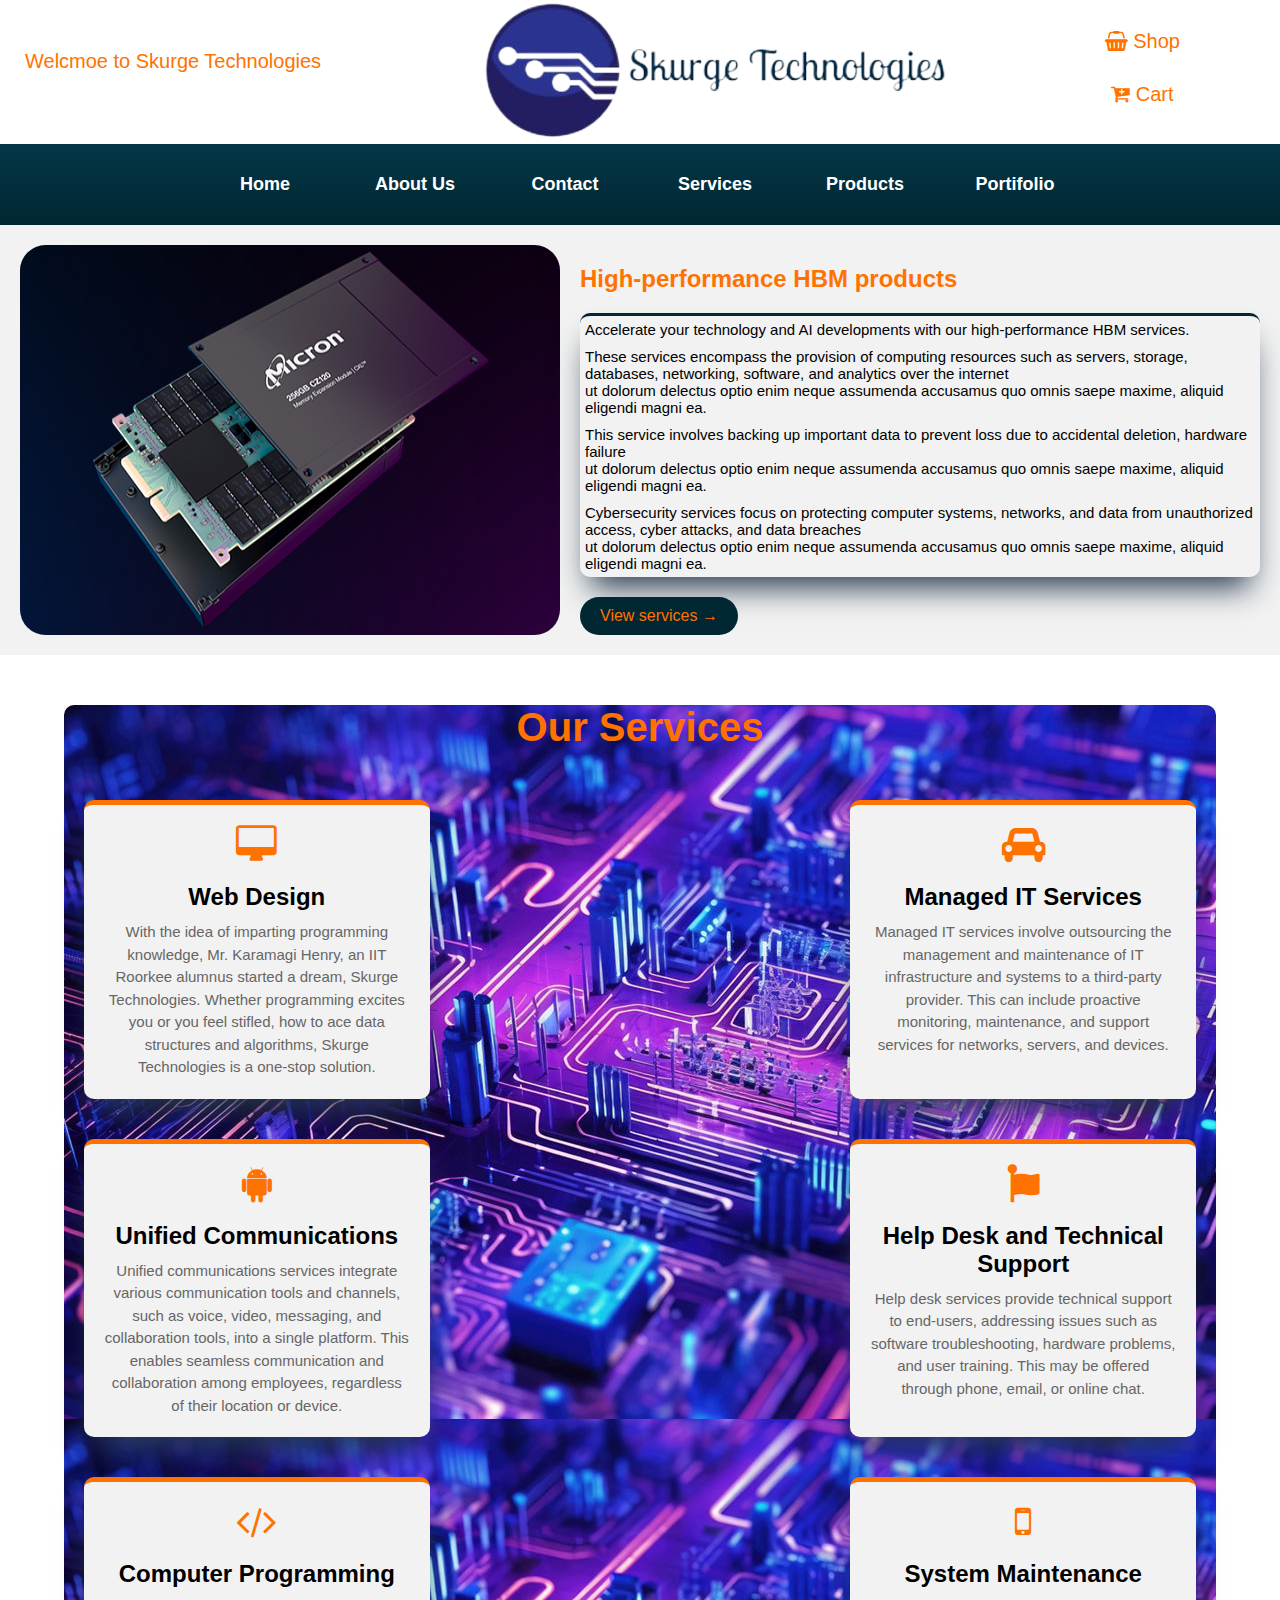
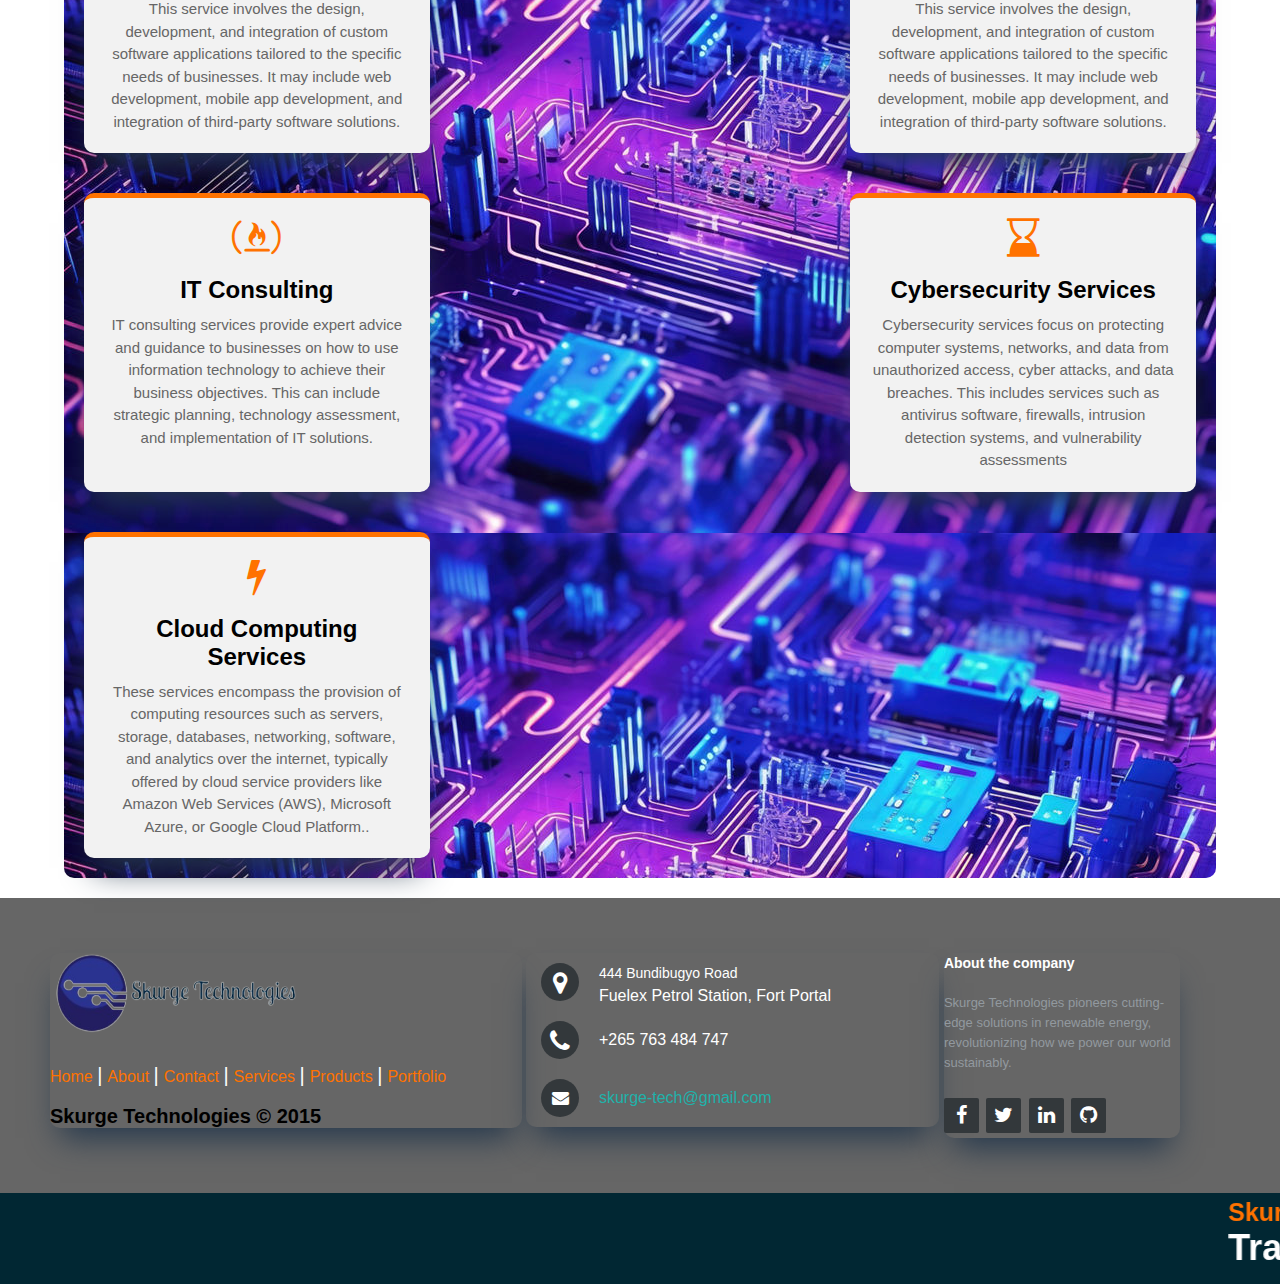
<file: html/services.html>
<!DOCTYPE html>
<html lang="en">
<head>
    <meta charset="UTF-8">
    <meta name="viewport" content="width=device-width, initial-scale=1.0">
    <title>Services</title>
    <link rel="stylesheet" href="https://cdnjs.cloudflare.com/ajax/libs/font-awesome/4.7.0/css/font-awesome.min.css">
    <link rel="stylesheet" href="../style.css">
    <link rel="stylesheet" href="../css/ser.css">
    <link rel="stylesheet" href="../css/responsive.css">
    <link rel="shortcut icon" href="../img/favicon.png" type="image/x-icon">
</head>
<body>

    <header>
        <div class="header-cont cont1">
            <p>
                Welcmoe to Skurge Technologies
            </p>
        </div>
    
        <div class="logo">
            <img src="../img/logo-skurge-tech.png" alt="">
        </div>
    
        <div class="header-cont cont2">
          <p><a href="single.html"><i class="fa fa-shopping-basket" aria-hidden="true"></i>  Shop</a></p>
          <p><a href="cart.html"><i class="fa fa-cart-plus" aria-hidden="true"></i>  Cart</a></p>
        </div>
        
    </header>


    <div class="nav-bar">
        <ul>
          <li class="active"><a href="../index.html">Home</a></li>
          <li><a href="about.html">About Us</a>
            <div class="sub-menu">
                <ul>
                    <li><a href="about.html#abt">About</a></li>
                    <li><a href="about.html#v-m-o">Vision</a></li>
                    <li><a href="about.html#team">Team</a></li>
                </ul>
            </div>
          </li>
          <li><a href="contact.html">Contact</a></li>
          <li><a href="services.html">Services</a></li>
          <li><a href="products.html">Products</a></li>
          <li><a href="portfolio.html">Portifolio</a>
            <div class="sub-menu">
                <ul>
                  <li><a href="portfolio.html#projs">Projects</a></li>
                  <li><a href="portfolio.html#tests">Tesimonials</a></li>
                </ul>
            </div>
        </li>
        </ul>
    </div> 

    <section class="product-ad">
        <img src="../img/slide/m1.png" alt="HBM products">
        <div class="product-info">
          <h2>High-performance HBM products</h2>
          <div class="para">
            <p>Accelerate your technology and AI developments with our high-performance HBM services.</p>
            <p>These services encompass the provision of computing resources such as servers, storage, databases, networking, software, and analytics over the internet <br> ut dolorum delectus optio enim neque assumenda accusamus quo omnis saepe maxime, aliquid eligendi magni ea.</p>
            <p>This service involves backing up important data to prevent loss due to accidental deletion, hardware failure <br> ut dolorum delectus optio enim neque assumenda accusamus quo omnis saepe maxime, aliquid eligendi magni ea.</p>
            <p>Cybersecurity services focus on protecting computer systems, networks, and data from unauthorized access, cyber attacks, and data breaches <br> ut dolorum delectus optio enim neque assumenda accusamus quo omnis saepe maxime, aliquid eligendi magni ea.</p>
          </div>

          <a href="#" class="view-products">View services →</a>
        </div>
    </section>

    <div id="container" class="container">
        <h1 class="section-heading">Our Services</h1>
        <div class="services-cards">
            <div class="services-card">
                <i class="fa fa-desktop"></i>
                <h2>Web Design</h2>
                <p>With the idea of imparting programming 
                    knowledge, Mr. Karamagi Henry, an IIT 
                    Roorkee alumnus started a dream, 
                    Skurge Technologies. Whether programming 
                    excites you or you feel stifled, 
                    how to ace data structures and 
                    algorithms, Skurge Technologies is a 
                    one-stop solution.</p>
            </div>

            <div class="services-card">
              <i class="fa fa-car" aria-hidden="true"></i>
              <h2>Managed IT Services</h2>
              <p>Managed IT services involve outsourcing the management and maintenance of IT infrastructure and systems to a third-party provider. This can include proactive monitoring, maintenance, and support services for networks, servers, and devices.</p>
            </div>

            <div class="services-card">
            <i class="fa fa-android"></i>
            <h2>Unified Communications</h2>
            <p>Unified communications services integrate various communication tools and channels, such as voice, video, messaging, and collaboration tools, into a single platform. This enables seamless communication and collaboration among employees, regardless of their location or device.</p>
            </div>

            <div class="services-card">
          <i class="fa fa-font-awesome"></i>
          <h2>Help Desk and Technical Support</h2>
          <p>Help desk services provide technical support to end-users, addressing issues such as software troubleshooting, hardware problems, and user training. This may be offered through phone, email, or online chat.</p>
            </div>

            <div class="services-card">
                <i class="fa fa-code"></i>
                <h2>Computer Programming</h2>
                <p>This service involves the design, development, and integration of custom software applications tailored to the specific needs of businesses. It may include web development, mobile app development, and integration of third-party software solutions.</p>
            </div>

            <div class="services-card">
                <i class="fa fa-mobile"></i>
                <h2>System Maintenance</h2>
                <p>This service involves the design, development, and integration of custom software applications tailored to the specific needs of businesses. It may include web development, mobile app development, and integration of third-party software solutions.</p>
            </div>

            <div class="services-card">
                <i class="fa fa-free-code-camp"></i>
                <h2>IT Consulting</h2>
                <p>IT consulting services provide expert advice and guidance to businesses on how to use information technology to achieve their business objectives. This can include strategic planning, technology assessment, and implementation of IT solutions.</p>
            </div>

            <div class="services-card">
                <i class="	fa fa-hourglass-3"></i>
                <h2>Cybersecurity Services</h2>
                <p>Cybersecurity services focus on protecting computer systems, networks, and data from unauthorized access, cyber attacks, and data breaches. This includes services such as antivirus software, firewalls, intrusion detection systems, and vulnerability assessments</p>
            </div>

            <div class="services-card">
                <i class="fa fa-flash"></i>
                <h2>Cloud Computing Services</h2>
                <p>These services encompass the provision of computing resources such as servers, storage, databases, networking, software, and analytics over the internet, typically offered by cloud service providers like Amazon Web Services (AWS), Microsoft Azure, or Google Cloud Platform..</p>
            </div>

        </div>
    </div>


    <footer class="footer-distributed">

        <div class="footer-left">

            <!-- <h3>Company<span>logo</span></h3> -->
            <img src="../img/logo-skurge-tech.png" alt="company logo">

            <p class="footer-links">
                <a href="../index.html" class="link-1">Home</a>
                
                <a href="about.html">About</a>
            
                <a href="contact.html">Contact</a>
            
                <a href="services.html">Services</a>
                
                <a href="products.html">Products</a>
                
                <a href="portfolio.html">Portfolio</a>
            </p>

            <p class="footer-company-name"><span>Skurge Technologies</span> © 2015</p>
        </div>

        <div class="footer-center">

            <div>
                <i class="fa fa-map-marker"></i>
                <p><span>444 Bundibugyo Road</span> Fuelex Petrol Station, Fort Portal</p>
            </div>

            <div>
                <i class="fa fa-phone"></i>
                <p>+265 763 484 747</p>
            </div>

            <div>
                <i class="fa fa-envelope"></i>
                <p><a href="mailto:karamagihenry911@gmail.com">skurge-tech@gmail.com</a></p>
            </div>

        </div>

        <div class="footer-right">

            <p class="footer-company-about">
                <span>About the company</span>
                Skurge Technologies pioneers cutting-edge solutions in renewable energy, revolutionizing how we power our world sustainably.
            </p>

            <div class="footer-icons">

                <a href="facebook.com"><i class="fa fa-facebook"></i></a>
                <a href="https://twitter.com/home?utm_source=homescreen&utm_medium=shortcut"><i class="fa fa-twitter" aria-hidden="true"></i></a>
                <a href="https://www.linkedin.com/jobs/jam/"><i class="fa fa-linkedin"></i></a>
                <a href="https://github.com/"><i class="fa fa-github"></i></a>

            </div>

        </div>

    </footer>

    <div class="main"> 
        <marquee class="marq"  
                 direction="left" loop=""> 
            <div class="marq-title"> 
                Skurge Technologies 
            </div>
            
            <div class="marq-content"> 
                Transforming how the world uses information 
            </div> 
        </marquee> 
    </div>
</body>
</html>
</file>
<file: style.css>
* {
    margin: 0px;
    padding: 0px;
    box-sizing: border-box;
}


header {
    display: flex;
    justify-content: space-between;
    gap: 20px;
}

.header-cont  {
    display: block;
    justify-items: center;
}

.header-cont p {
    font-size: 20px;
    color: #ff7200;
}

.cont1 {
    margin-left: 25px;
}

.cont2 {
    margin-right: 100px;
}

.cont1 p {
    padding-top: 50px;
}

.cont2 {
    display: block;
    justify-content: space-between;
}

.cont2 a {
    text-decoration: none;
    color: #ff7200;
}

.cont2 p {
    padding-top: 30px;
    text-decoration: none;
    color: #ff7200;
}








/* navigation bar */
.nav-bar{
    background-image: linear-gradient(#033747, #012733);
    text-align: center;
    text-decoration: none;
    z-index: 1;
}


.nav-bar ul{
    display: inline-flex;
    list-style-type: none;
    color: #ff7200;
    text-decoration: none;
    z-index: 1;
}

.nav-bar ul li{
    width: 120px;
    margin: 15px;
    padding: 15px;
    text-decoration: none;
    z-index: 1;
}


.nav-bar ul li a{
    font-size: 18px;
    font-weight: 700;
    color: white;
    text-decoration: none;
    list-style: none;
    list-style-type: none;
    z-index: 1;
}

.active {
    color: white;
}


.nav-bar ul li a:hover {
    color: #ff7200;
    z-index: 1;
}


.nav-bar ul li:hover{
    border: 1px solid #ff7200;
    border-radius: 6px;
    z-index: 1;
} 
    
.sub-menu{
        display: none;
        z-index: 1;
}

.nav-bar ul li:hover .sub-menu{
        display: block;
        position: absolute;
        background: #012733;
        margin-top: 15px;
        margin-left: -15px ;
        border-bottom-left-radius: 10px;
        border-bottom-right-radius: 10px;
        border-bottom: 10px solid #ff7200;
        z-index: 1;
    }
    .nav-bar ul li:hover .sub-menu ul{
        display: block;
        margin: 10px;
        z-index: 1;
    }
    
    .nav-bar ul li:hover .sub-menu ul li{
        width: 150px;
        padding: 10px;
        background: transparent;
        border-radius: 6px;
        border-left: 4px solid #ff7200;
        text-align: left;
        z-index: 1;
    }

    .nav-bar ul li:hover .sub-menu ul li:hover{
        
        border-left: 1px #fff solid;
        border-right: 4px solid #ff7200;
        z-index: 1;
    }
    
.nav-bar ul li:hover .sub-menu ul li a:hover{
    color: #ff7200;
}


























/* THE SLIDER SECTION */
.slider-container {
    position: relative;
    overflow: hidden;
    height: 500px;
    border: 1px solid purple;
    /* margin-left: 10px; */
    /* margin-right: 10px; */
    /* margin-top: 5px; */
    border-radius: 5px;
    /* width: 1327px; */
    width: 100%;
    z-index: 0;
}

.slider {
    display: flex;
    transition: transform 0.5s ease-in-out;
}

.slide {
    flex: 0 0 100%;
    position: relative;
}

.slide img {
    width: 100%;
    height: 500px;
    object-fit: cover; /* or object-fit: contain; depending on your preference */
}

.slide-content h1 {
    margin-bottom: 10px;
    z-index: 1;
}

.slide-content p {
    margin-bottom: 20px;
    z-index: 1;
}

.prev,
.next {
    position: absolute;
    top: 50%;
    transform: translateY(-50%);
    background-color: rgba(255, 255, 255, 0.5);
    border: none;
    outline: none;
    cursor: pointer;
    padding: 10px;
}

.prev {
    left: 0;
}

.next {
    right: 0;
}























.container-h {
    text-align: center;
    border: 1px solid #ff7200;
    width: 80%;
    margin: 0 auto;
}


/* the hero section */
.hero-h {
    background-image: url('img/ip-routing.jpeg');
    background-size: cover;
    color: #fff;
    text-align: center;
    padding: 100px 0;
}

.hero-h h1 {
    margin: 0;
    font-size: 3em;
}

.hero-h p {
    font-size: 1.2em;
    margin-bottom: 30px;
}

.btn {
    display: inline-block;
    background-color: #007bff;
    color: #fff;
    text-decoration: none;
    padding: 10px 20px;
    border-radius: 5px;
    transition: background-color 0.3s ease;
}

.btn:hover {
    background-color: #0056b3;
}


























/* the features section */
.features {
    background-image: url(img/chasis.jpeg);
    background-position: center;
    padding: 100px 0;
    text-align: center;
}

.features h2 {
    margin-bottom: 50px;
    color: #ff7200;
}

.feature {
    display: inline-block;
    /* display: flex; */
    width: 30%;
    margin: 0 2%;
    padding: 20px;
    background-color: #012733;
    border-radius: 10px;
}

.feature:hover {
    box-shadow: rgb(38, 57, 77) 0px 20px 30px -10px;
    transition: 0.4s ease-in-out;
    transform: translateY(-10px);
}

.feature i {
    font-size: 3em;
    margin-bottom: 20px;
    color: #ff7200;
}

.feature h3 {
    margin: 0;
    color: #ff7200;
}

.feature p {
    font-size: 1.1em;
    color: #fff;
}






































/* THE FOOTER SECTION */
@import url(https://fonts.googleapis.com/css?family=Open+Sans:400,500,300,700);

* {
  font-family: Open Sans;
}

.footer-distributed{
	background: #666;
	box-shadow: 0 1px 1px 0 rgba(0, 0, 0, 0.12);
	box-sizing: border-box;
	width: 100%;
	text-align: left;
	font: bold 16px sans-serif;
	padding: 55px 50px;
}

.footer-distributed .footer-left,
.footer-distributed .footer-center,
.footer-distributed .footer-right{
	display: inline-block;
	vertical-align: top;
}

/* Footer left */

.footer-distributed .footer-left{
	width: 40%;
    border-radius: 10px;
    box-shadow: rgb(38, 57, 77) 0px 20px 30px -10px;
}

.footer-distributed .footer-left:hover {
    transform: translateY(-10px);
    transition: 0.5s ease-in-out;
}

/* The company logo */
.footer-left img {
    height: 80px;
    width: 250px;
}


.footer-distributed h3{
	color:  #ffffff;
	font: normal 36px 'Open Sans', cursive;
	margin: 0;
}

.footer-distributed h3 span{
	color:  lightseagreen;
}

/* Footer links */

.footer-distributed .footer-links{
	color:  #ff7200;
	margin: 20px 0 12px;
	padding: 0;
}

.footer-distributed .footer-links a{
	display:inline-block;
	line-height: 1.8;
  font-weight:400;
	text-decoration: none;
	color:  inherit;
}

.footer-distributed .footer-company-name{
	/* color:  #222; */
	/* font-size: 14px; */
	font-weight: bolder;
	margin: 0;
    font-size: 20px;
    color: #000;
}

/* Footer Center */

.footer-distributed .footer-center{
	width: 35%;
    border-radius: 10px;
    box-shadow: rgb(38, 57, 77) 0px 20px 30px -10px;
}

.footer-distributed .footer-center:hover {
    transform: translateY(-10px);
    transition: 0.5s ease-in-out;
}

.footer-distributed .footer-center i{
	background-color:  #33383b;
	color: #ffffff;
	font-size: 25px;
	width: 38px;
	height: 38px;
	border-radius: 50%;
	text-align: center;
	line-height: 42px;
	margin: 10px 15px;
	vertical-align: middle;
}

.footer-distributed .footer-center i.fa-envelope{
	font-size: 17px;
	line-height: 38px;
}


.footer-distributed .footer-center i:hover {
    color: #ff7200;
    transform: translateX(-5px);
    transition: 0.5s ease;
}


.footer-distributed .footer-center p{
	display: inline-block;
	color: #ffffff;
  font-weight:400;
	vertical-align: middle;
	margin:0;
}

.footer-distributed .footer-center p span{
	display:block;
	font-weight: normal;
	font-size:14px;
	line-height:2;
}

.footer-distributed .footer-center p a{
	color:  lightseagreen;
	text-decoration: none;
}

.footer-links a {
    text-decoration: underline;
}

.footer-distributed .footer-links a:before {
  content: "|";
  font-weight:300;
  font-size: 20px;
  left: 0;
  color: #fff;
  display: inline-block;
  padding-right: 5px;
}

.footer-distributed .footer-links .link-1:before {
  content: none;
}

/* Footer Right */

.footer-distributed .footer-right{
    border-radius: 10px;
    box-shadow: rgb(38, 57, 77) 0px 20px 30px -10px;
    width: 20%;
}

.footer-distributed .footer-right:hover {
    transform: translateY(-10px);
    transition: 0.5s ease-in-out;
}



.footer-distributed .footer-company-about{
	line-height: 20px;
	color:  #92999f;
	font-size: 13px;
	font-weight: normal;
	margin: 0;
}

.footer-distributed .footer-company-about span{
	display: block;
	color:  #ffffff;
	font-size: 14px;
	font-weight: bold;
	margin-bottom: 20px;
}

.footer-distributed .footer-icons{
	margin-top: 25px;
}

.footer-distributed .footer-icons a{
	display: inline-block;
	width: 35px;
	height: 35px;
	cursor: pointer;
	background-color:  #33383b;
	border-radius: 2px;

	font-size: 20px;
	color: #ffffff;
	text-align: center;
	line-height: 35px;

	margin-right: 3px;
	margin-bottom: 5px;
}

.footer-distributed .footer-icons a i:hover {
    color: #ff7200;
    transition: 0.5s ease;
    transform: translateY(-5px);
}



















/* MARQUEE */
.main { 
    text-align: center; 
} 

marquee {
    direction: ltr;
}

.marq { 
    background-color: #012733;
    padding-top: 5px; 
    padding-bottom: 5px; 
} 

.marq-title {
    font-size: 25px;
    color: #ff7200;
    font-weight: bolder;
}

.marq-content { 
    font-size: 36px; 
    font-weight: bold; 
    color: white; 
    padding-bottom: 10px; 
}
</file>
<file: css/abt.css>
/* About Section */
 
.about {
    background: rgb(224, 251, 222);
    background: linear-gradient(360deg, rgba(255, 245, 247, 0.425) 0%, rgba(252, 213, 163, 0.603) 100%);
    padding: 100px 0 20px 0;
    text-align: center;
    border-bottom: 1px solid #ff7200;
}
 
.about h1 {
    font-size: 2.5rem;
    margin-bottom: 20px;
    color: #022d3b;
}
 
.about p {
    font-size: 1rem;
    color: #022d3b;
    max-width: 800px;
    margin: 0 auto;
}
 
.about-info {
    margin: 2rem 2rem;
    display: flex;
    align-items: center;
    justify-content: center;
    text-align: left;
}
 
.about-img {
    width: 500px;
    height: 20rem;
    border-radius: 10px;
 
}
 
.about-img img {
    width: 100%;
    height: 100%;
    /* border-radius: 10px; */
    object-fit: contain;
}

.about-img img:hover {
    transform: translateX(5px);
    transition: 0.5s ease;
}
 
.about-info p {
    font-size: 1.3rem;
    margin: 0 2rem;
    text-align: justify;
}
 
.button-abt {
    border: none;
    outline: 0;
    padding: 10px;
    margin: 2rem;
    font-size: 1rem;
    color: white;
    background-color: #ff7200;
    text-align: center;
    cursor: pointer;
    width: 15rem;
    border-radius: 4px;
}

.button-abt a {
    color: white;
    text-decoration: none;
}

.button-abt a:hover {
    color: black;
}
 
.button-abt:hover {
    background-color: #022d3b;
    color: #ff7200;
    transition: 0.5s ease;
}
 


/* VISION-MISSION-OBJECTIVES */

/* THE MAIN CONTAINER */
.v-m-o {
    display: flex;
    justify-content: space-between;
    align-items: center;
    background-image: url(../img/back.jpeg);
}



/* MISSION */
.mission {
    align-items: center;
    background-color: #fff;
    display: block;
    height: 400px;
    width: 350px;
    margin: 10px;
    border-radius: 10px;
    border-bottom: 3px solid #ff7200;
    border-top: 3px solid #ff7200;
    transition: 0.5s ease;
}

.mission:hover {
    transform: translateY(-20px);
}

.miss-head {
    margin-top: 40px;
    margin-bottom: 20px;
    text-align: center;
    text-decoration: underline #ff7200;
}

.miss-para {
    padding: 20px;
    letter-spacing: 3px;
    font-family: 'Times New Roman', Times, serif;
    text-align: center;
}

.vis-para {
    padding: 20px;
    letter-spacing: 3px;
    font-family: 'Times New Roman', Times, serif;
    text-align: center;
}

.obj-para {
    padding: 20px;
    letter-spacing: 3px;
    font-family: 'Times New Roman', Times, serif;
    text-align: center;
}

.obj-para p span {
    font-weight: bolder;
    color: #ff7200;
}



/* VISION */
.vision {
    background-color: #fff;
    display: block;
    height: 500px;
    width: 570px;
    margin: 10px;
    border-radius: 10px;
    border-bottom: 3px solid #ff7200;
    border-top: 3px solid #ff7200;
    transition: 0.5s ease;
}

.vision:hover {
    transform: translateY(10px);
}

.vis-head {
    margin-top: 20px;
    margin-bottom: 20px;
    text-align: center;
    text-decoration: underline #ff7200;
}

hr {
    align-content: center;
    width: 100%;
    height: 2px;
    color: #ff7200;
}

.p1 {
    padding-bottom: 30px;
}
.p2 {
    padding-top: 30px;
}

.color {
    display: flex;
    width: 100%;
    height: 20px;
    align-items: center;
    /* background-color: #ff7200; */
    border: 1px solid #ff7200;
}

.orange {
    /* border: 1px solid #022d3b; */
    width: 50%;
    height: 20px;
    background-color: #ff7200;
}

.dark-teal {
    /* border: 1px solid #ff7200; */
    width: 50%;
    height: 20px;
    background-color: #022d3b;
}







/* OBJECTIVES */
.objectives {
    background-color: #fff;
    display:block;
    height: 400px;
    width: 350px;
    margin: 10px;
    border-radius: 10px;
    border-bottom: 3px solid #ff7200;
    border-top: 3px solid #ff7200;
    transition: 0.5s ease;
}

.objectives:hover {
    transform: translateY(-20px);
}

.obj-head {
    margin-top: 40px;
    margin-bottom: 20px;
    text-align: center;
    text-decoration: underline #ff7200;
}









/* Team Section */
 
.team {
    padding: 30px 0;
    text-align: center;
}
 
.team h1 {
    font-size: 2.5rem;
    margin-bottom: 20px;
}
 
.team-cards {
    display: flex;
    flex-wrap: wrap;
    justify-content: center;
    gap: 15px;
    margin-top: 20px;
}
 
.card {
    background-color: white;
    border-radius: 6px;
    box-shadow: 0 4px 6px rgba(0, 0, 0, 0.5);
    overflow: hidden;
    transition: transform 0.2s, box-shadow 0.2s;
    width: 18rem;
    height: 25rem;
    margin-top: 10px;
}
 
.card:hover {
    transform: translateY(-10px);
    box-shadow: 0 8px 12px rgba(0, 0, 0, 0.5);
}
 
.card-img {
    width: 18rem;
    height: 12rem;
}
 
.card-img img {
    width: 100%;
    height: 100%;
    object-fit: fill;
}
 
.card-info .button-abt {
    margin: 2rem 1rem;
}
 
.card-name {
    font-size: 2rem;
    margin: 10px 0;
}
 
.card-role {
    font-size: 1rem;
    color: #888;
    margin: 5px 0;
}
 
.card-email {
    font-size: 1rem;
    color: #555;
}
</file>
<file: css/responsive.css>
/* ---------------------------------THE HEADER-------------------------------------------------------------------- */
@media only screen and (max-width: 768px) {
  header {
    flex-direction: column;
    align-items: center;
  }

  .header-cont.cont2 {
    display: flex;
    justify-content: space-between;
    gap: 20px;
    margin-right: 25px;
  }

  .cont1 p {
    padding-top: 20px;
  }

  .cont2 p {
    padding-top: 20px;
  }
}

@media only screen and (min-width: 769px) and (max-width: 1200px) {
  header {
    gap: 10px;
  }

  .cont1 {
    margin-left: 15px;
  }

  .cont2 {
    margin-right: 50px;
  }

  .cont1 p {
    padding-top: 30px;
  }

  .cont2 p {
    padding-top: 30px;
  }
}





/* ---------------------------------THE NAVIGATION BAR-------------------------------------------------------------------- */
@media only screen and (max-width: 768px) {
  .nav-bar {
    text-align: left;
  }

  .nav-bar ul {
    display: block;
  }

  .nav-bar ul li {
    display: block;
    margin: 10px 0;
    padding: 10px;
    width: 100%;
    text-align: center;
  }

  .nav-bar ul li a {
    font-size: 16px;
    padding: 8px 0;
    display: block;
  }

  .sub-menu {
    position: static;
    margin-top: 0;
    margin-left: 0;
    border: none;
    border-radius: 0;
  }

  .sub-menu ul {
    display: none;
  }

  .sub-menu ul li {
    width: auto;
    padding: 8px;
    text-align: center;
    border: none;
  }
}


@media only screen and (min-width: 769px) and (max-width: 1200px) {
  .nav-bar ul li {
    margin: 10px;
    padding: 10px;
    width: auto;
  }

  .nav-bar ul li a {
    font-size: 16px;
  }

  .sub-menu {
    margin-top: 10px;
    margin-left: -10px;
  }

  .sub-menu ul li {
    width: 130px;
    padding: 8px;
  }
}
















/* ------------------------------------THE HOME PAGE-------------------------------------------------------------- */
@media only screen and (max-width: 768px) {
  .vision {
    width: 90%;
    margin-left: auto;
    margin-right: auto;
  }

  .view-products {
    margin: auto;
    margin-right: 100px;
    display: block;
    text-align: center;
    margin-top: 20px;
  }
}


@media only screen and (min-width: 769px) and (max-width: 1200px) {
  .vision {
    width: 70%;
    margin-left: auto;
    margin-right: auto;
  }

  .view-products {
    margin-left: auto;
    margin-right: auto;
    display: block;
    text-align: center;
    margin-top: 20px;
  }
}


@media screen  and (max-width: 768px) {
  .services-cards {
      flex-direction: column;
      align-items: center;
  }
}

@media only screen and (max-width: 768px) {
  .read-more {
    margin-left: auto;
    margin-right: auto;
    display: block;
    text-align: center;
    margin-top: 20px;
  }
}

@media only screen and (min-width: 769px) and (max-width: 1200px) {
  .read-more {
    margin-left: auto;
    margin-right: auto;
    display: block;
    text-align: center;
    margin-top: 20px;
  }
}




/*------------- features section-------------------- */
@media only screen and (max-width: 768px) {
  .feature {
    display: block;
    width: 90%;
    margin: 0 auto 20px auto;
  }
}

@media only screen and (min-width: 769px) and (max-width: 1200px) {
  .feature {
    width: 45%;
  }
}





/* ---------------------------------------THE ABOUT US PAGE--------------------------------------------------- */
/*------------------------------ the about section----------------------- */
@media only screen and (max-width: 768px) {
    .about {
      padding: 50px 0 20px 0;
    }
  
    .about h1 {
      font-size: 2rem;
    }
  
    .about p {
      font-size: 0.9rem;
    }
  
    .about-info {
      flex-direction: column;
      margin: 0;
    }
  
    .about-img {
      width: 80%;
      height: auto;
      margin-bottom: 20px;
    }
  
    .button-abt {
      margin: 10px;
      width: 100%;
    }
  }
  
  @media only screen and (min-width: 769px) and (max-width: 1200px) {
    .about h1 {
      font-size: 2.3rem;
    }
  
    .about-info p {
      font-size: 1.1rem;
    }
  }


  /* --------------------------v-m-o-------------------- */
@media only screen and (max-width: 768px) {
    .v-m-o {
      flex-direction: column;
    }
  
    .mission,
    .vision,
    .objectives {
      width: 100%;
      margin: 10px 0;
    }
  
    .mission,
    .vision,
    .objectives:hover {
      transform: none;
    }
  
    .miss-head,
    .vis-head,
    .obj-head {
      margin-top: 20px;
    }
  }

  @media only screen and (min-width: 768px){
    .p2 {
        display: none;
    }
  }
  

  @media only screen and (min-width: 769px) and (max-width: 1200px) {
    .mission,
    .vision,
    .objectives {
      width: 45%;
      margin: 10px;
    }
  }
  



/* ---------------------------------------THE CONTACT US PAGE--------------------------------------------------- */
@media only screen and (max-width: 768px) {
    #hero {
      height: auto;
      padding: 50px 20px;
    }
  
    .hero-banner h1 {
      font-size: 30px;
    }
  
    .hero-banner p {
      font-size: 16px;
    }
  }
  
  @media only screen and (min-width: 769px) and (max-width: 1200px) {
    .hero-banner h1 {
      font-size: 40px;
    }
  
    .hero-banner p {
      font-size: 18px;
    }
  }
  

/* ------------------CONTACT SECTION-------------------------------- */
@media only screen and (max-width: 768px) {
    .contact-info,
    .contact-form {
      width: 100%;
      margin-bottom: 30px;
    }

    .contact-info {
        display: flex;
        flex-wrap: wrap;
        justify-content: center;
        justify-content: space-between;
    }

    .contact-info-icon {
        color: #ff7200;
        background-color: #000;
    }

    .contact-info-content {
        display: none;
    }
    
    .contact-form {
      padding: 20px;
    }
  }
  
  
  @media only screen and (min-width: 769px) and (max-width: 1200px) {
    .contact-info,
    .contact-form {
      width: 48%;
    }
  }
  
  
  @media only screen and (min-width: 1201px) {
    .contact-info {
      width: 45%;
    }
    
    .contact-form {
      width: 50%;
    }
  }
  






/* ----------------------------------------THE SERVICES PAGE--------------------------------------------------- */
/* ------------------------ the services section--------------------------------- */
@media only screen and (max-width: 768px) {
    .services-cards {
      justify-content: center;
    }
  
    .services-card {
      width: 100%;
      margin: 15px 0;
    }
  }
  
  
  @media only screen and (min-width: 769px) and (max-width: 1200px) {
    .services-card {
      width: 48%;
    }
  }
  
  
  @media only screen and (min-width: 1201px) {
    .services-card {
      width: 30%;
    }
  }
  




/* ----------------------------------------------THE PRODUCTS PAGE------------------------------------------------ */
@media only screen and (max-width: 600px) {
    .search-container {
      flex-direction: column;
      height: auto;
      padding: 20px;
    }
  
    .search-box {
      width: 100%;
    }
  
    select, input[type="text"] {
      width: 100%;
    }
  }
  
  
  @media only screen and (min-width: 601px) and (max-width: 900px) {
    .search-box {
      width: 48%;
    }
  }
  
  
  @media only screen and (min-width: 901px) {
    .search-box {
      width: 45%;
    }
  }

/* --------------fe-products section---------------------- */

@media only screen and (max-width: 768px) {
    .fe-products-section {
      flex-direction: column;
      align-items: center;
    }
  
    .fe-product-card {
      width: 100%;
      margin: 15px 0;
    }
  }
  
  
  @media only screen and (min-width: 769px) and (max-width: 1200px) {
    .fe-product-card {
      width: 48%;
    }
  }
  
  @media only screen and (min-width: 1201px) {
    .fe-product-card {
      width: 30%;
    }
  }
  


  
/* ---------------product ad----------------------------- */

@media only screen and (max-width: 768px) {
    .product-ad {
      flex-direction: column;
    }
    
    .product-info {
      padding-top: 0; 
    }
  
    .product-ad img {
      width: 100%; 
      border-radius: 0; 
      margin-bottom: 10px; 
    }
  }
  
  
  @media only screen and (min-width: 769px) and (max-width: 1200px) {
    .product-info {
      font-size: 14px; 
    }
  }
  
  

/* ------------------products section-------------------------- */

@media only screen and (max-width: 768px) {
    .products-section {
      flex-direction: column;
      align-items: center;
    }
  
    .product-card {
      width: 100%;
      margin: 15px 0;
    }
  }
  
  
  @media only screen and (min-width: 769px) and (max-width: 1200px) {
    .product-card {
      width: 48%;
    }
  }
  
  
  @media only screen and (min-width: 1201px) {
    .product-card {
      width: 30%;
    }
  }
  



/*--------------------------------------------- THE PORTFOLIO PAGE ----------------------------------------------*/
/* ---------------------projects section------------------------------- */
@media only screen and (max-width: 1000px) {
    body {
        width: 1000px;
    }

    #projects {
        width: 1000px;
    }

    .project-info {
        display: none;
    }


    .project-container{
        flex-direction: column;
        align-items: center;
    }
}

@media only screen and (max-width: 1024px) {
    .project-info {
        display: none;
    }

    #projects {
        width: 1024px;
    }

    .project-card {
        margin-bottom: 20px;
    }
}

@media only screen and (max-width: 900px) {
    body {
        width: 100% !important;
    }

    .project-container{
        grid-template-columns: repeat(1, 1fr);
        flex-direction: column;
        align-items: center;
    }

    .project-info {
        display: none;
    }

    .project-card{
        grid-column: 1/3;
    }
}

@media only screen and (max-width: 800px) {
    body {
        width: 100% !important;
    }

    .project-info {
        display: none;
    }

    .project-container {
        flex-direction: column;
        align-items: center;
    }
}

@media only screen and (max-width: 768px) {
    body {
        width: 100% !important;
    }

    .project-info {
        display: none;
    }

    .project-container{
        grid-template-columns: repeat(1, 1fr);
        flex-direction: column;
        align-items: center;
    }

    .project-card{
        grid-column: 1/3;
    }
}

@media only screen and (max-width: 480px) {
    .cont1, .cont2 {
        display: none;
    }

    .project-container{
        grid-template-columns: repeat(1, 1fr);
        flex-direction: column;
        align-items: center;
    }

    .project-card{
        grid-column: 1/3;
    }

    .project-info {
        display: none;
    }
}




/*-------------------------------- client testimonies ---------------------------------- */
@media screen  and (max-width: 1200px) {
    body {
        width: 100% !important;
    }
    .innerdiv {
        grid-template-columns: repeat(1, 1fr);
        display: block;
        justify-content: space-between;
        flex-direction: column;
        align-items: center;
    }

    .eachdiv {
        padding: 1.5rem;
        /* grid-column: 1/3; */
    }
}

@media screen  and (max-width: 1050px) {
    body {
        width: 100% !important;
    }
    .innerdiv {
        display: block;
        justify-content: space-between;
        grid-template-columns: repeat(1, 1fr);
        flex-direction: column;
        align-items: center;
    }

    .eachdiv {
        padding: 1.5rem;
    }
}

@media only screen and (max-width: 1000px) {
    body {
        width: 100% !important;
    }
    .innerdiv {
        display: block;
        justify-content: space-between;
        grid-template-columns: repeat(1, 1fr);
        flex-direction: column;
        align-items: center;
    }

    .eachdiv {
        padding: 1.5rem;
        /* grid-column: 1/3; */
    }
}

@media only screen and (max-width: 900px) {
    body {
        width: 100% !important;
    }

    .innerdiv {
        display: block;
        justify-content: space-between;
        grid-template-columns: repeat(1, 1fr);
        flex-direction: column;
        align-items: center;
    }

    .eachdiv {
        padding: 1.5rem;
        /* grid-column: 1/3; */
    }
}

@media only screen and (max-width: 800px) {
    body {
        width: 100% !important;
    }

    .innerdiv {
        display: block;
        justify-content: space-between;
        grid-template-columns: repeat(1, 1fr);
        flex-direction: column;
        align-items: center;
    }

    .eachdiv {
        padding: 1.5rem;
        /* grid-column: 1/3; */
    }
}

@media only screen and (max-width: 768px) {
    body {
        width: 100% !important;
    }

    .innerdiv {
        display: block;
        justify-content: space-between;
        grid-template-columns: repeat(1, 1fr);
        flex-direction: column;
        align-items: center;
    }

    .eachdiv {
        padding: 1.5rem;
        /* grid-column: 1/3; */
    }
}

@media only screen and (max-width: 480px) {
    .innerdiv {
        display: block;
        justify-content: space-between;
        grid-template-columns: repeat(1, 1fr);
        flex-direction: column;
        align-items: center;
    }

    .eachdiv {
        padding: 1.5rem;
        /* grid-column: 1/3; */
    }
}









/* ----------------------------------------THE SHOP PAGE--------------------------------------------------------- */
/* For screens smaller than 768px */
@media only screen and (max-width: 768px) {
  .product {
    flex-direction: column;
    align-items: center;
  }

  .product-image {
    width: 100%;
    margin-bottom: 20px;
  }

  .product-details {
    margin-left: 0;
  }
}

/* For screens between 769px and 1200px */
@media only screen and (min-width: 769px) and (max-width: 1200px) {
  .product {
    flex-direction: column;
    align-items: center;
  }

  .product-image {
    width: 80%;
    margin-bottom: 20px;
  }

  .product-details {
    margin-left: 0;
  }
}

/* For screens larger than 1200px */
@media only screen and (min-width: 1201px) {
  /* Keep the original styling */
}












/* ------------------------------------------FOOTER------------------------------------------- */
/*----------------- footer--------------------------- */
@media (max-width: 880px) {

	.footer-distributed{
		font: bold 14px sans-serif;
	}

	.footer-distributed .footer-left,
	.footer-distributed .footer-center,
	.footer-distributed .footer-right{
		display: block;
		width: 100%;
		margin-bottom: 40px;
		text-align: center;
	}

	.footer-distributed .footer-center i{
		margin-left: 0;
	}

}
</file>
<file: css/cart.css>
* {
    margin: 0px;
    padding: 0px;
    box-sizing: border-box;
}

#main {
    height: 900px;
    width: 100%;
}

#container {
    margin-top: 100px;
    height: 50px;
    /* margin: 20px; */
    /* border: 2px solid #ff7200; */
    /* align-items: center; */
}

#container h1 {
    color: #ff7200;
    text-align: center;
    margin-top: 10px;
}
</file>
<file: css/cont.css>
@import url('https://fonts.googleapis.com/css2?family=Poppins:wght@400;600;700&display=swap');

* {
  padding: 0;
  margin: 0;
  box-sizing: border-box;
  font-family: 'Poppins', sans-serif;

}


/* THE HERO SECTION */
#hero {
	background-image: url(../img/help.webp);
  background-repeat:inherit;
	object-fit: cover;
	display: flex;
	margin-bottom: 20px;
	height: 400px;
	width: 100%;
	text-align: center;
	align-items: center;
  z-index: 0;
  }
  
  
  .hero-banner span {
	font-size: 29px;
	padding-top: 30px;
  }
  
  .hero-banner h1 {
	color: #ff7200;
	font-size: 50px;
  }
  
  .hero-banner h1 span {
	color: #000;
	font-size: 50px;
  }
  
  .hero-banner p {
	font-size: 18px;
	font-weight: bold;
	color: #000;
  }
  
  .hero-banner p span {
	font-size: 20px;
	color: #ff7200;
  }
  


.cd__main {
  min-height: 100vh;
  width: 100%;
  display: flex;
  justify-content: center;
  align-items: center;
  /* background-image: url(https://images.pexels.com/photos/325185/pexels-photo-325185.jpeg?auto=compress&cs=tinysrgb&dpr=2&h=650&w=940) !important; */
  background-image: url(../img/phone-scan.jpeg);
  background-size: cover;
  background-position: center;
  position: relative;
}

.cd__main::after {
  content: "";
  position: absolute;
  top: 0;
  left: 0;
  height: 100%;
  width: 100%;
  background-color: rgba(0,0,0,0.8);
}

section {
  position: relative;
  z-index: 3;
  padding-top: 50px;
  padding-bottom: 50px;
}

.container {
  max-width: 1080px;
  margin-left: auto;
  margin-right: auto;
  padding-left: 20px;
  padding-right: 20px;
}

.section-header {
  margin-bottom: 50px;
  text-align: center;
}

.section-header h2 {
  color: #ff7200;
  font-weight: bold;
  font-size: 3em;
  margin-bottom: 20px;
}

.section-header p {
  color: #FFF;
}

.row  {
  display: flex;
  flex-wrap: wrap;
  align-items: center;
  justify-content: space-between;
}

.contact-info {
  width: 50%;
}

.contact-info-item {
  display: flex;
  margin-bottom: 30px;
}

.contact-info-icon {
  height: 70px;
  width: 70px;
  background-color: #fff;
  text-align: center;
  border-radius: 50%;
}

.contact-info-icon:hover {
  background-color: #000;
  color: #ff7200;
  transform: translateX(-10px);
  transition: 0.5s ease-in;
}

.contact-info-icon i {
  font-size: 30px;
  line-height: 70px;
}

.contact-info-content {
  margin-left: 20px;
}

.contact-info-content h4 {
  color: #ff7200;
  font-size: 1.4em;
  margin-bottom: 5px;
}

.contact-info-content p {
  color: #FFF;
  font-size: 1em;
}

.contact-form {
  background-color: #fff;
  padding: 40px;
  width: 45%;
  padding-bottom: 20px;
  padding-top: 20px;
  border-radius: 10px;
  box-shadow: rgb(38, 57, 77) 0px 20px 30px -10px;
}

.contact-form h2 {
  font-weight: bold;
  font-size: 2em;
  margin-bottom: 10px;
  color: #333;
}

.contact-form .input-box {
  position: relative;
  width: 100%;
  margin-top: 10px;
}


.contact-form .input-box input,
.contact-form .input-box textarea{
  width: 100%;
  padding: 5px 0;
  font-size: 16px;
  margin: 10px 0;
  border: none;
  border-bottom: 2px solid #333;
  outline: none;
  resize: none;
}

.contact-form .input-box span {
  position: absolute;
  left: 0;
  padding: 5px 0;
  font-size: 16px;
  margin: 10px 0;
  pointer-events: none;
  transition: 0.5s;
  color: #666;
}

.contact-form .input-box input:focus ~ span,
.contact-form .input-box textarea:focus ~ span{
  color: #ff7200;
  font-size: 12px;
  transform: translateY(-20px);
}

.contact-form .input-box input[type="submit"]
{
  width: 100%;
  background: #012733;
  color: #FFF;
  border: none;
  border-radius: 10px;
  cursor: pointer;
  padding: 10px;
  font-size: 18px;
  border: 1px solid #00bcd4;
  transition: 0.5s;
}

.contact-form .input-box input[type="submit"]:hover
{
  background: #000;
  color: #ff7200;
}

#locate {
  border: 2px solid #ff7200;
  background: #012733;
}

#locate .locate-head {
  text-align: center;
  color: #ff7200;
  font-size: 50px;
  font-weight: bolder;
  padding-bottom: 30px;
}

#map {
  border: 2px solid #ff7200;
  border-radius: 10px;
}

#map iframe {
  border: 2px solid #ff7200;
  border-radius: 10px;
  width: 100%;
}







/* 
@media (max-width: 991px) {
  section {
    padding-top: 50px;
    padding-bottom: 50px;
  }
  
  .row {
    flex-direction: column;
  }
  
  .contact-info {
    margin-bottom: 40px;
    width: 100%;
  }
  
  .contact-form {
    width: 100%;
  }
} */
</file>
<file: css/port.css>
@import url('https://fonts.googleapis.com/css2?family=Barlow+Semi+Condensed:wght@500;600&display=swap');


/* project-section */
.project-section.active {
	background-color: grey;
	position: relative;
    opacity: 1;
    /* z-index: 8; */
}

.project-section{
    width: 100%;
    min-height: 100vh;
    padding: 150px 100px 100px;
    position: fixed;
    top: 0;
    transition: 1s;
    opacity: 0;
}

.project-heading{
    font-size: 50px;
    background: #252525;
    text-transform: capitalize;
    text-align: center;
    margin-bottom: 50px;
    color: #ff7200;
    background-clip: text;
    -webkit-background-clip: text;
    -webkit-text-stroke: 8px transparent;
}

.project-container{
    display: grid;
    grid-template-columns: repeat(2, 1fr);
    grid-gap: 100px;
}

.project-card{
	box-shadow: rgb(38, 57, 77) 0px 20px 30px -10px;
    height: 400px;
    position: relative;
}

.project-img{
	border-radius: 10px;
    width: 100%;
    height: 100%;
    position: absolute;
    top: 0;
    left: 0;
    object-fit: cover;
    transition: .5s;
}

.project-content{
    position: relative;
    padding: 40px;
    color: #fff;
    transition: .5s;
    opacity: 0;
}

.project-title{
    font-size: 50px;
    text-transform: capitalize;
    text-align: center;
    font-weight: 300;
	color: #ff7200;
}

.project-info{
    margin: 40px;
    font-size: 20px;
    line-height: 30px;
    text-align: center;
}

.project-btn-grp{
    display: grid;
    grid-template-columns: repeat(2, 1fr);
    grid-gap: 20px;
}

.project-btn{
    height: 40px;
    text-transform: capitalize;
    font-size: 18px;
    border: none;
	border-radius: 9px;
    background: #000;
    color: #fff;
    cursor: pointer;
}

.project-btn.live{
    background: none;
    border: 2px solid #fff;
}

.project-btn.live:hover{
    background: #012733;
	color: #ff7200;
    border: 2px solid #ff7200;
}

.project-btn.github{
    background: #000;
    border: 2px solid #fff;
}

.project-btn.github a {
    text-decoration: none;
    color: #ff7200;
}

.project-btn.github:hover{
    background: #012733;
	color: #ff7200;
    border: 2px solid #ff7200;
}

.project-card:hover .project-img{
    filter: blur(20px);
}

.project-card:hover .project-content{
    opacity: 1;
}



center {
	text-align: center;
	padding-top: 20px;
}




a:link,a:active,a:visited,a:hover {
	color:#3f51b5;
}

.outerdiv {
	background-color: #18202D;
	width: 100%;
    min-height: 100vh;
    display: flex;
    align-items: center;
    justify-content: center;
}


.innerdiv {
	transform: scale(0.9);
	margin: 1rem;
	display: grid;
	grid-gap: 1.5rem;
	grid-template-rows: repeat(2,22rem);
	grid-template-columns: repeat(4,17rem);
}

.eachdiv {
	padding: 1rem 2rem;
    border-radius: 0.8rem;
    box-shadow: 5px 5px 20px #6d6b6b6b;
    color: white;
}

.eachdiv:hover {
    transform: translateY(-10px);
    transition: 0.5s ease;
}

.div1 {
    border-top: 4px solid #ff7200;
	background: #733FC8;
    grid-column: 1/3;
    grid-row: 1/2;
    background-image: url(https://raw.githubusercontent.com/RahulSahOfficial/testimonials_grid_section/5532c958b7d3c9b910a216b198fdd21c73112d84/images/bg-pattern-quotation.svg);
    background-repeat: no-repeat;
    background-position-x: 25rem;
}
.div2
{
    border-top: 4px solid #ff7200;
	background:#49556B;
    grid-column: 3/4;
    grid-row: 1/2;
}
.div3
{
    border-top: 4px solid #012733;
	background: white;
    grid-column: 4/5;
    grid-row: 1/3;
    color: black;
}
.div4
{
    border-top: 4px solid #012733;
	background: white;
	grid-column: 1/2;
    grid-row: 2/3;
    color: black;
}
.div5
{
    border-top: 4px solid #ff7200;
	background: #18202D;
	grid-column: 2/4;
    grid-row: 2/3;
}
.userdetails
{
	display: flex;
}
.imgbox
{
	margin-right: 1rem;
}
.imgbox img
{
	border-radius: 50%;
	width: 2rem;
	border: 2px solid #cec5c5;
}
.detbox
{
	display: flex;
    flex-direction: column;
    justify-content: center;
}
.detbox p
{
	margin: 0;
}
.detbox .name
{
	color: hsl(0, 0%, 81%);
    font-size: 0.9rem;
    margin-bottom: 0.1rem;
    font-weight: 600;
}
.detbox .name.dark
{
	color: #49505A;
}
.detbox .designation
{
	color: hsl(0, 0%, 81%);
    opacity: 50%;
    font-size: 0.8rem;
}
.detbox .designation.dark
{
	color: #49505A;
}
.review h4
{
	font-size: 1.4rem;
	color: #ff7200;
    font-weight: 600;
    line-height: 1.5;
    margin-bottom: 0.8rem;
}
.review.dark h4{
	color:#ff7200;
}
.review p
{
	font-size: 0.95rem;
    color: #F3DEFF;
    font-weight: 500;
    opacity: 50%;
    line-height: 1.5;
}
.review.dark p{
	color: #012733;
}
.attribution
{
	font-size: 1rem;
    line-height: 1.5;
    position: fixed;
    bottom: 1rem;
    right: 1rem;
    text-align: right;
}
.attribution a
{
	text-decoration: none;
}





/* @media only screen and (max-width: 1000px)
{
	.innerdiv
	{
		transform: scale(0.7);
	}
}
@media only screen and (max-width: 800px)
{
	.innerdiv
	{
		transform: scale(0.6);
	}
}
@media only screen and (max-width: 600px)
{
	.div1 {
		background-position-x: 10rem;
	}
	.innerdiv
	{
		display: flex; 
		flex-direction: column;
		transform: scale(1);
		margin: 2rem;
		margin-bottom: 5rem;
	}
	.attribution
	{
		position: relative;
	}
}

@media screen  and (max-width: 768px) {
    .project-container {
        flex-direction: column;
        align-items: center;
    }
} */
</file>
<file: css/prod.css>
/* THE HERO SECTION */
#hero {
  background-image: url(../img/smart-home.jpeg);
  object-fit: contain;
  display: flex;
  margin-bottom: 20px;
  height: 400px;
  width: 100%;
  text-align: center;
  align-items: center;
  /* justify-content: center; */
}


.hero-banner span {
  font-size: 29px;
  padding-top: 30px;
}

.hero-banner h1 {
  color: #ff7200;
  font-size: 50px;
}

.hero-banner h1 span {
  color: #fff;
  font-size: 50px;
}

.hero-banner p {
  font-size: 18px;
  font-weight: bold;
  color: #fff;
}

.hero-banner p span {
  font-size: 20px;
  color: #ff7200;
}





/* THE SEARCH BAR */
.search-container {
  padding-top: 30px;
  display: flex;
  justify-content: space-between;
  max-width: 800px;
  height: 140px;
  align-items: center;
  margin: auto;
  /* border: 0.05px solid #ff7200; */
  border-radius: 50px;
  border-top: 3px solid #012733;
  /* background: hsl(204, 70%, 53%); */
  box-shadow: rgb(38, 57, 77) 0px 20px 30px -10px;
}

.search-container:hover {
/* box-shadow: 0 3px 10px rgb(0 0 0 / 0.5); */
box-shadow: 0 3px 10px  rgb(1 42 55 / 0.5);
transition: 0.4s ease;
}

.search-box {
  /* border: 1px solid hsl(194, 94%, 12%); */
  border-radius: 30px;
  padding: 10px;
  width: 45%;
  box-sizing: border-box;
  margin: 5px;
  background: #fff;
}

select, input[type="text"] {
  width: calc(100% - 20px);
  padding: 5px;
  margin-bottom: 10px; 
  border-radius: 5px;
}

button {
 background-color:hsl(194, 94%, 12%); 
 color:white; 
 padding-left :20px; 
 padding-right :20px; 
 border:none;
 border-radius: 5px;
}

button:hover {
  background-color: #ff7200;
}






/* THE OUR PRODUCTS SECTION */
.fe-products-section {
  display: flex;
  flex-wrap: wrap;
  flex-direction: row;
  justify-content: space-between;
  padding: 20px;
}

.fe-product-card {
  width: 400px;
  /* border: 1px solid hsl(194, 94%, 12%); */
  border-radius: 10px;
  padding: 15px;
  margin: 15px;
  text-align: center;
  cursor: pointer;
  transition: 0.5s ease;
  box-shadow: 0 3px 10px rgb(1 42 55 / 0.9);
}

.fe-product-card:hover {
  transform: translateY(-10px);
}


.fe-product-card img {
  width: 100%;
  height: auto;
}

.fe-product-card h2 {
  font-size: 20px;
  margin: 20px 0;
  /* background-color: ; */
  color: #ff7200;
}

.fe-product-card h2:hover {
  text-decoration: underline #012733;
}

.fe-view-products {
  background-color: #012733;
  color: #ff7200;
  text-decoration: none;
  padding: 10px 20px;
  display: inline-block;
  border-radius: 19px;
}


















  
/* THE fEATURED PRODUCTS SECTION */
.section-heading {
  align-items: center;
}

.products-section {
  display: flex;
  flex-wrap: wrap;
  flex-direction: row;
  justify-content: space-between;
  padding: 20px;
}

.product-card {
  width: 350px;
  border-radius: 10px;
  padding: 15px;
  margin: 15px;
  text-align: center;
  cursor: pointer;
  transition: 0.5s ease;
  box-shadow: rgb(38, 57, 77) 0px 20px 30px -10px;
}

.product-card:hover {
  transform: translateY(-10px);
}


.product-card img {
  width: 100%;
  height: auto;
}

.product-card h2 {
  font-size: 20px;
  margin: 20px 0;
  color: #ff7200;
}

.view-products {
  background-color: #012733;
  color: #ff7200;
  text-decoration: none;
  padding: 10px 20px;
  display: inline-block;
  border-radius: 19px;
}




/* the product ad section */
.product-ad {
  display: flex;
  background-color: #f2f2f2;
  padding: 20px;
  gap: 20px;
}

.product-ad img {
  border-radius: 1.6rem;
}

.product-info {
  padding-top: 20px;
  align-items: center;
}



.para {
  border-radius: 10px;
  border-top: 3px solid #ff7200;
  box-shadow: rgb(38, 57, 77) 0px 20px 30px -10px;
  margin-top: 20px;
  margin-bottom: 20px;
}

.para p {
  font-size: 15px;
  padding: 4px;
}
</file>
<file: css/ser.css>
* {
    margin: 0px;
    padding: 0px;
    box-sizing: border-box;
    font-family: 'Arial', sans-serif;
}









/* the product ad section */
.product-ad {
    /* border: 1px solid #ff7200; */
    display: flex;
    /* flex-wrap: wrap; */
    background-color: #f2f2f2;
    padding: 20px;
    gap: 20px;
  }
  
  .product-ad img {
    border-radius: 1.6rem;
  }
  
  .product-info {
    padding-top: 20px;
    align-items: center;
  }
  
  .product-info h2 {
    color: #ff7200;
  }
  
  .para {
    border-radius: 10px;
    border-top: 3px solid #012733;
    box-shadow: rgb(38, 57, 77) 0px 20px 30px -10px;
    /* border: 1px solid #012733; */
    margin-top: 20px;
    margin-bottom: 20px;
  }
  
  .para p {
    font-size: 15px;
    padding: 5px;
  }

  .view-products {
    background-color: #012733;
    color: #ff7200;
    text-decoration: none;
    padding: 10px 20px;
    display: inline-block;
    border-radius: 19px;
  }










.container {
    width: 90%;
    margin: auto;
    background-image: url(../img/back.jpeg);
    border-radius: 10px;
    margin-bottom: 20px;
}

.section-heading {
    color: #ff7200;
    font-size: 40px;
    text-align: center;
    margin-top: 50px;
}

.services-cards {
    display: flex;
    flex-wrap: wrap;
    justify-content: space-between;
    margin-top: 30px;
}

.services-card {
    background-color: #f2f2f2;
    width: 350px;
    /* border: 1px solid hsl(194, 94%, 12%); */
    border-radius: 10px;
    border-top: 5px solid #ff7200;
    padding: 20px;
    margin: 20px;
    text-align: center;
    cursor: pointer;
    transition: 0.5s ease;
    box-shadow: rgb(38, 57, 77) 0px 20px 30px -10px;
}

.services-card:hover {
    transform: translateY(-30px);
}

.services-card i {
    font-size: 38px;
    margin-bottom: 20px;
    color: #ff7200;
}

.services-card h2 {
    font-size: 24px;
    margin-bottom: 10px;
}

.services-card p {
    font-size: 15px;
    color: #666;
    line-height: 1.5;
}
</file>
